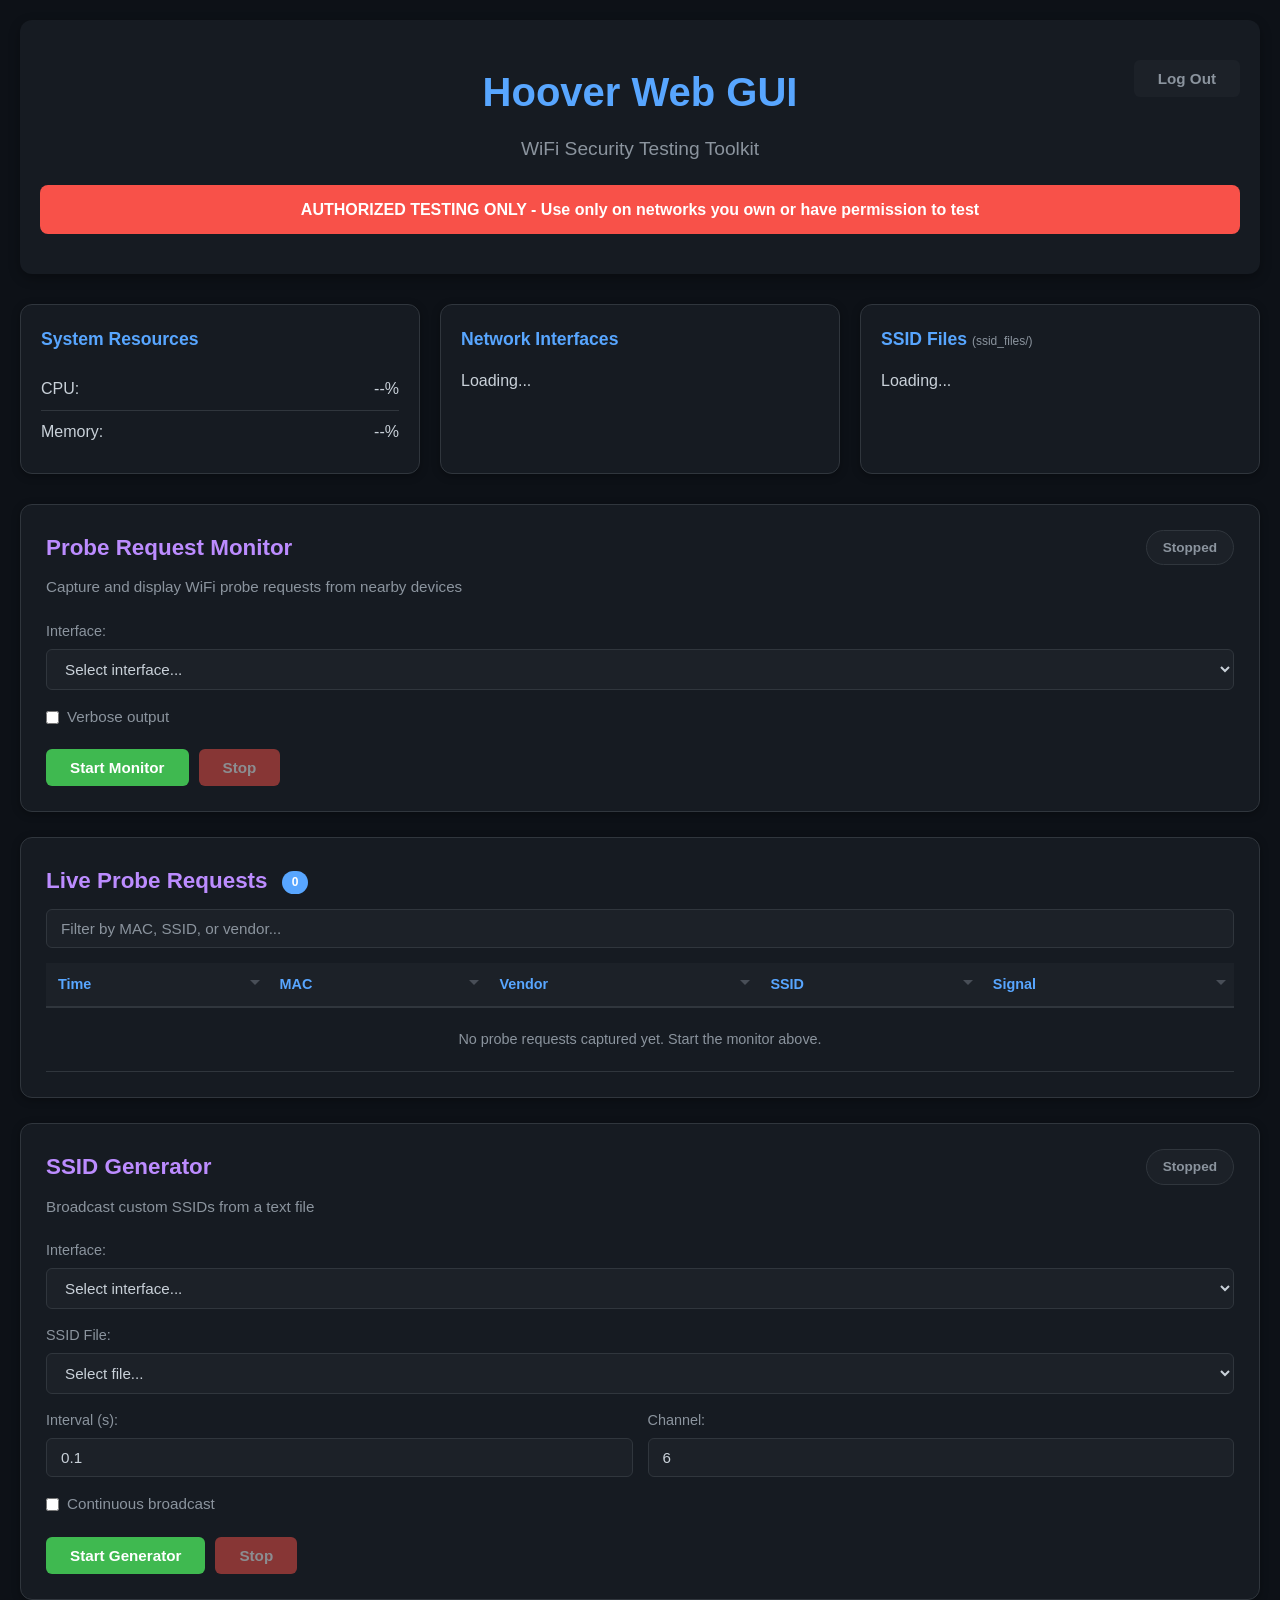
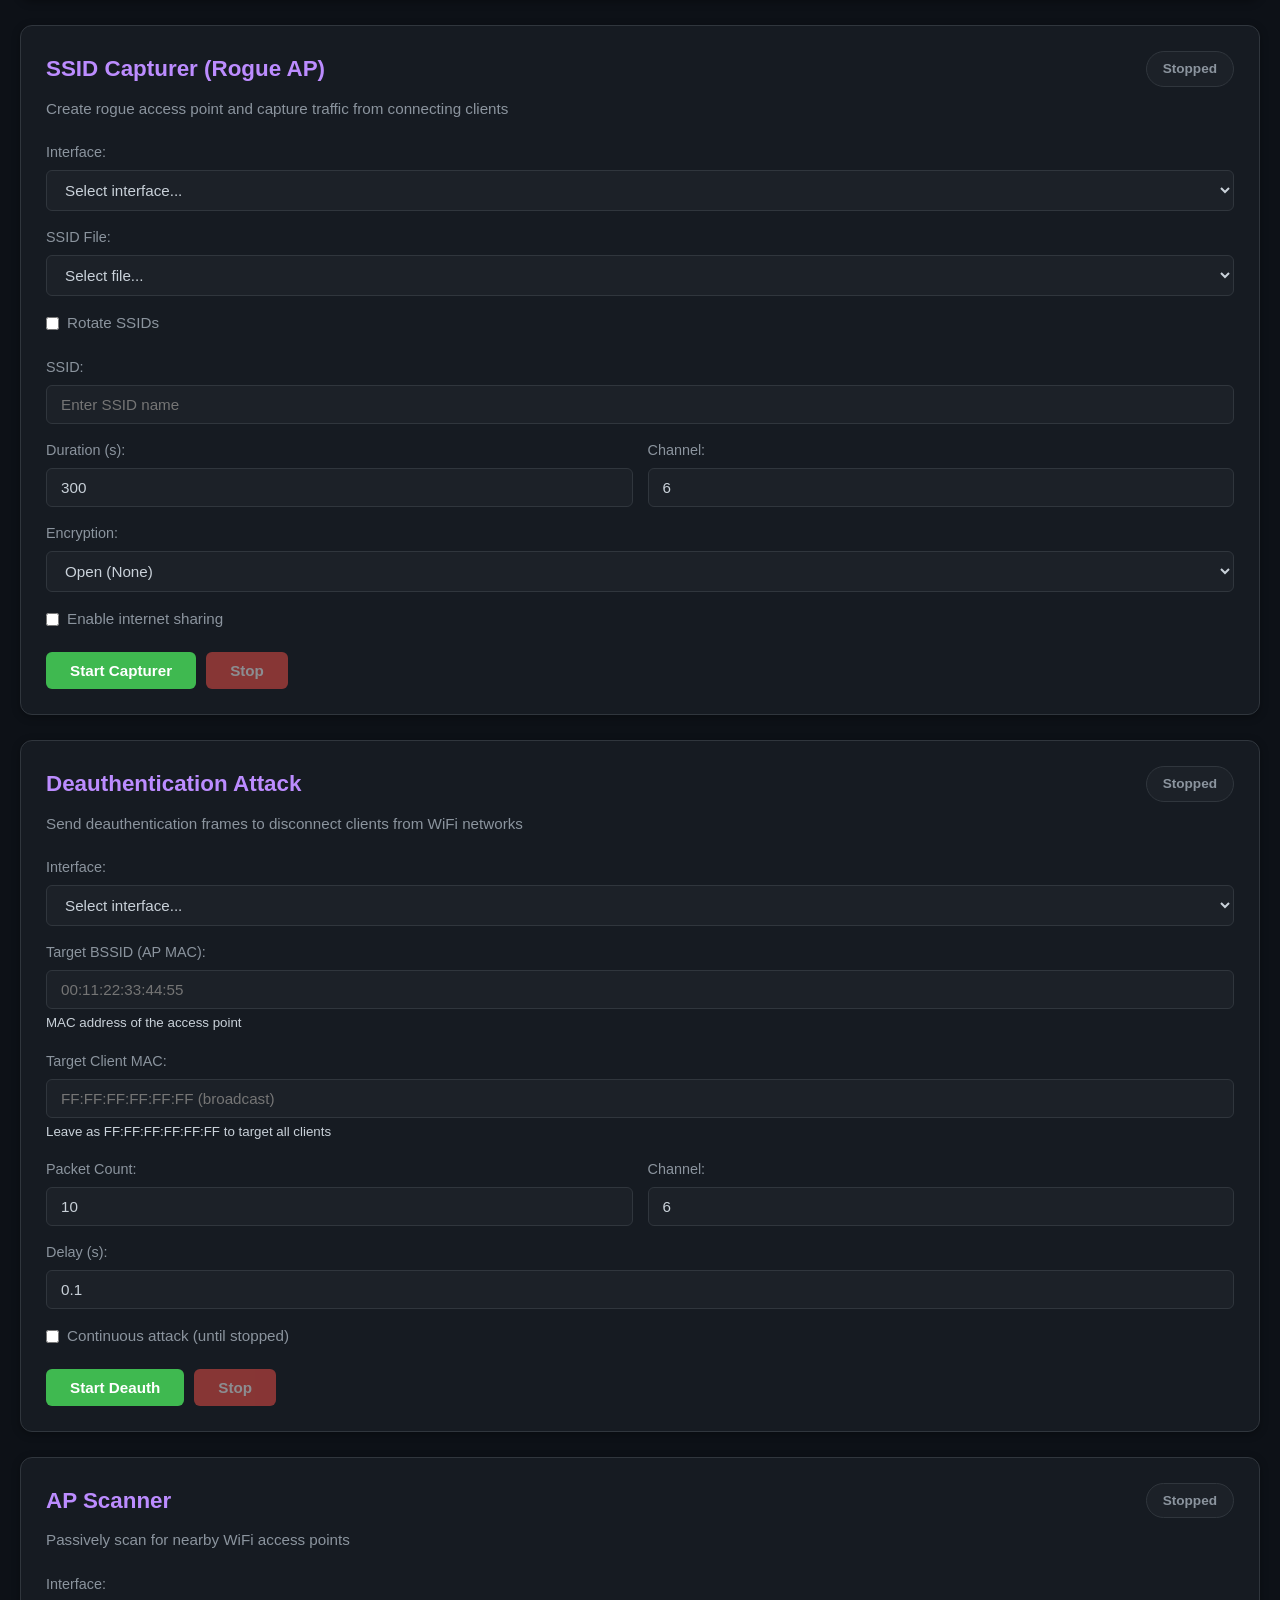
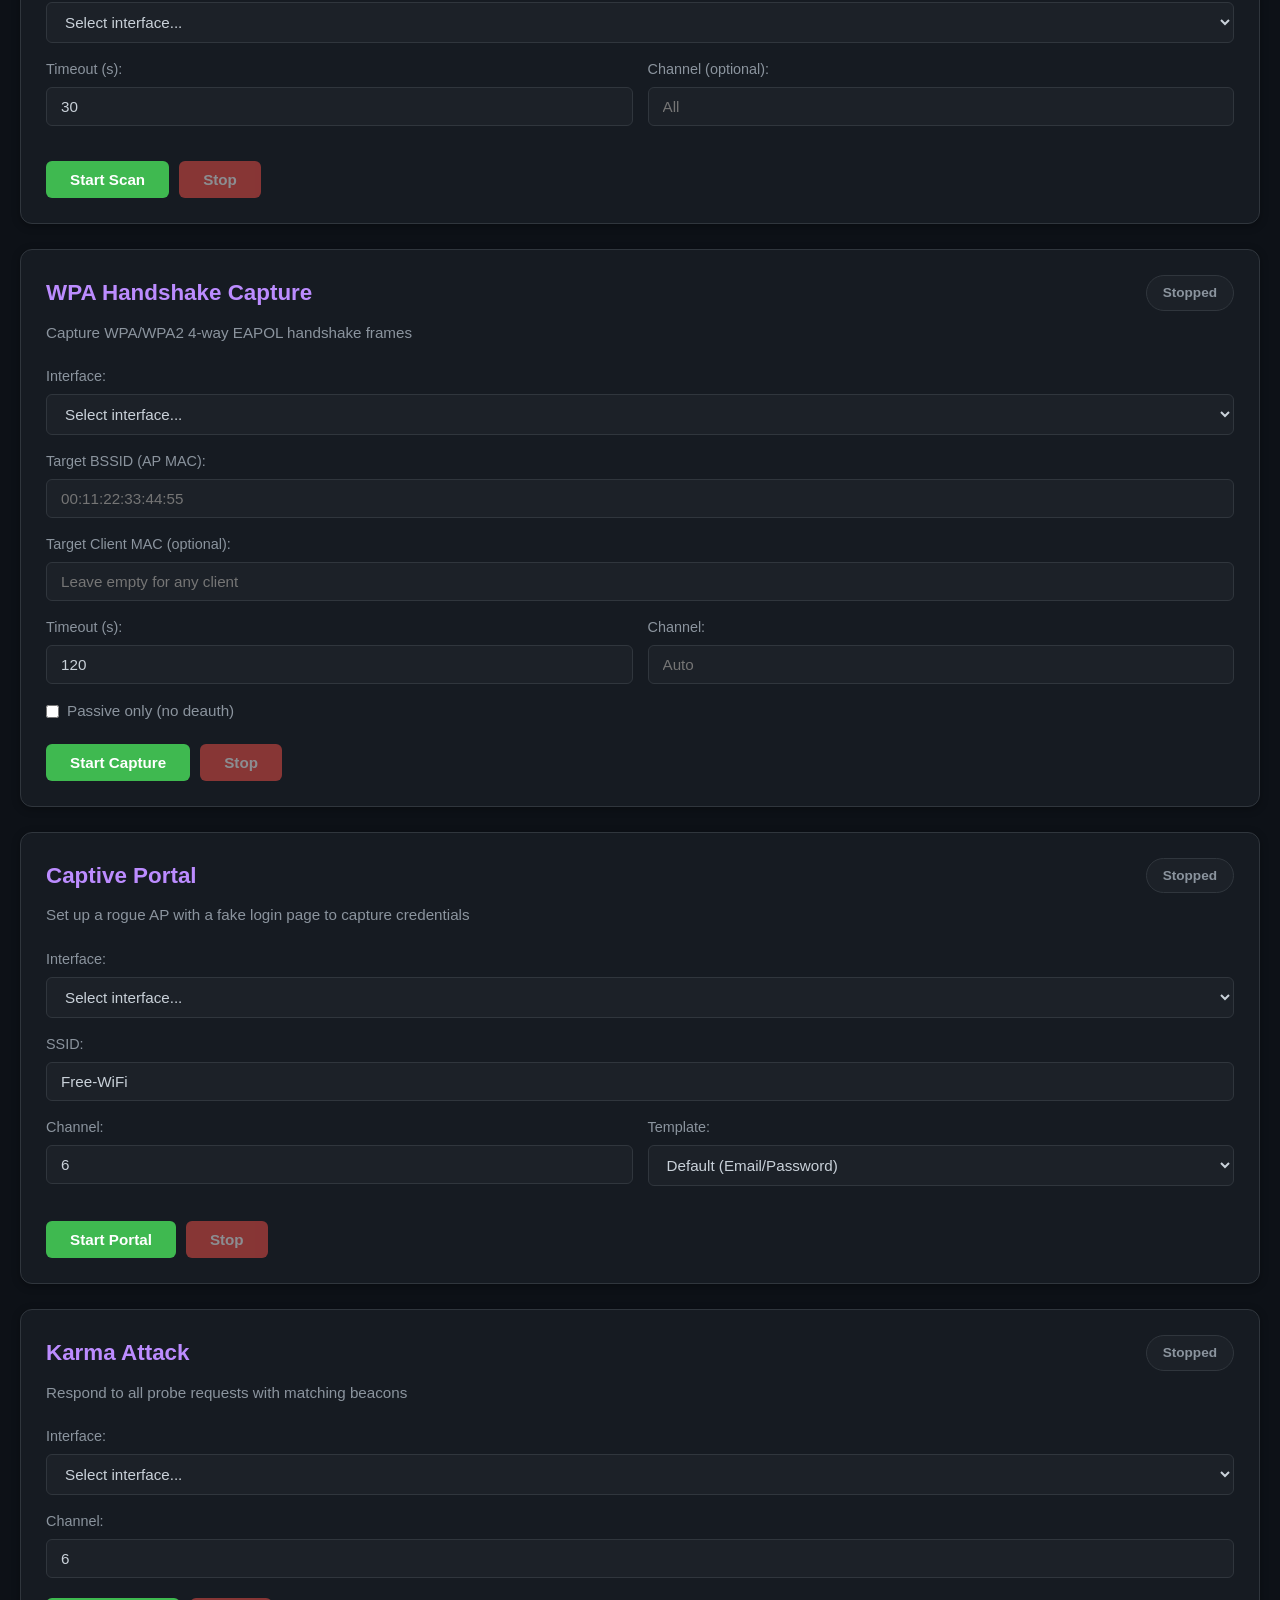
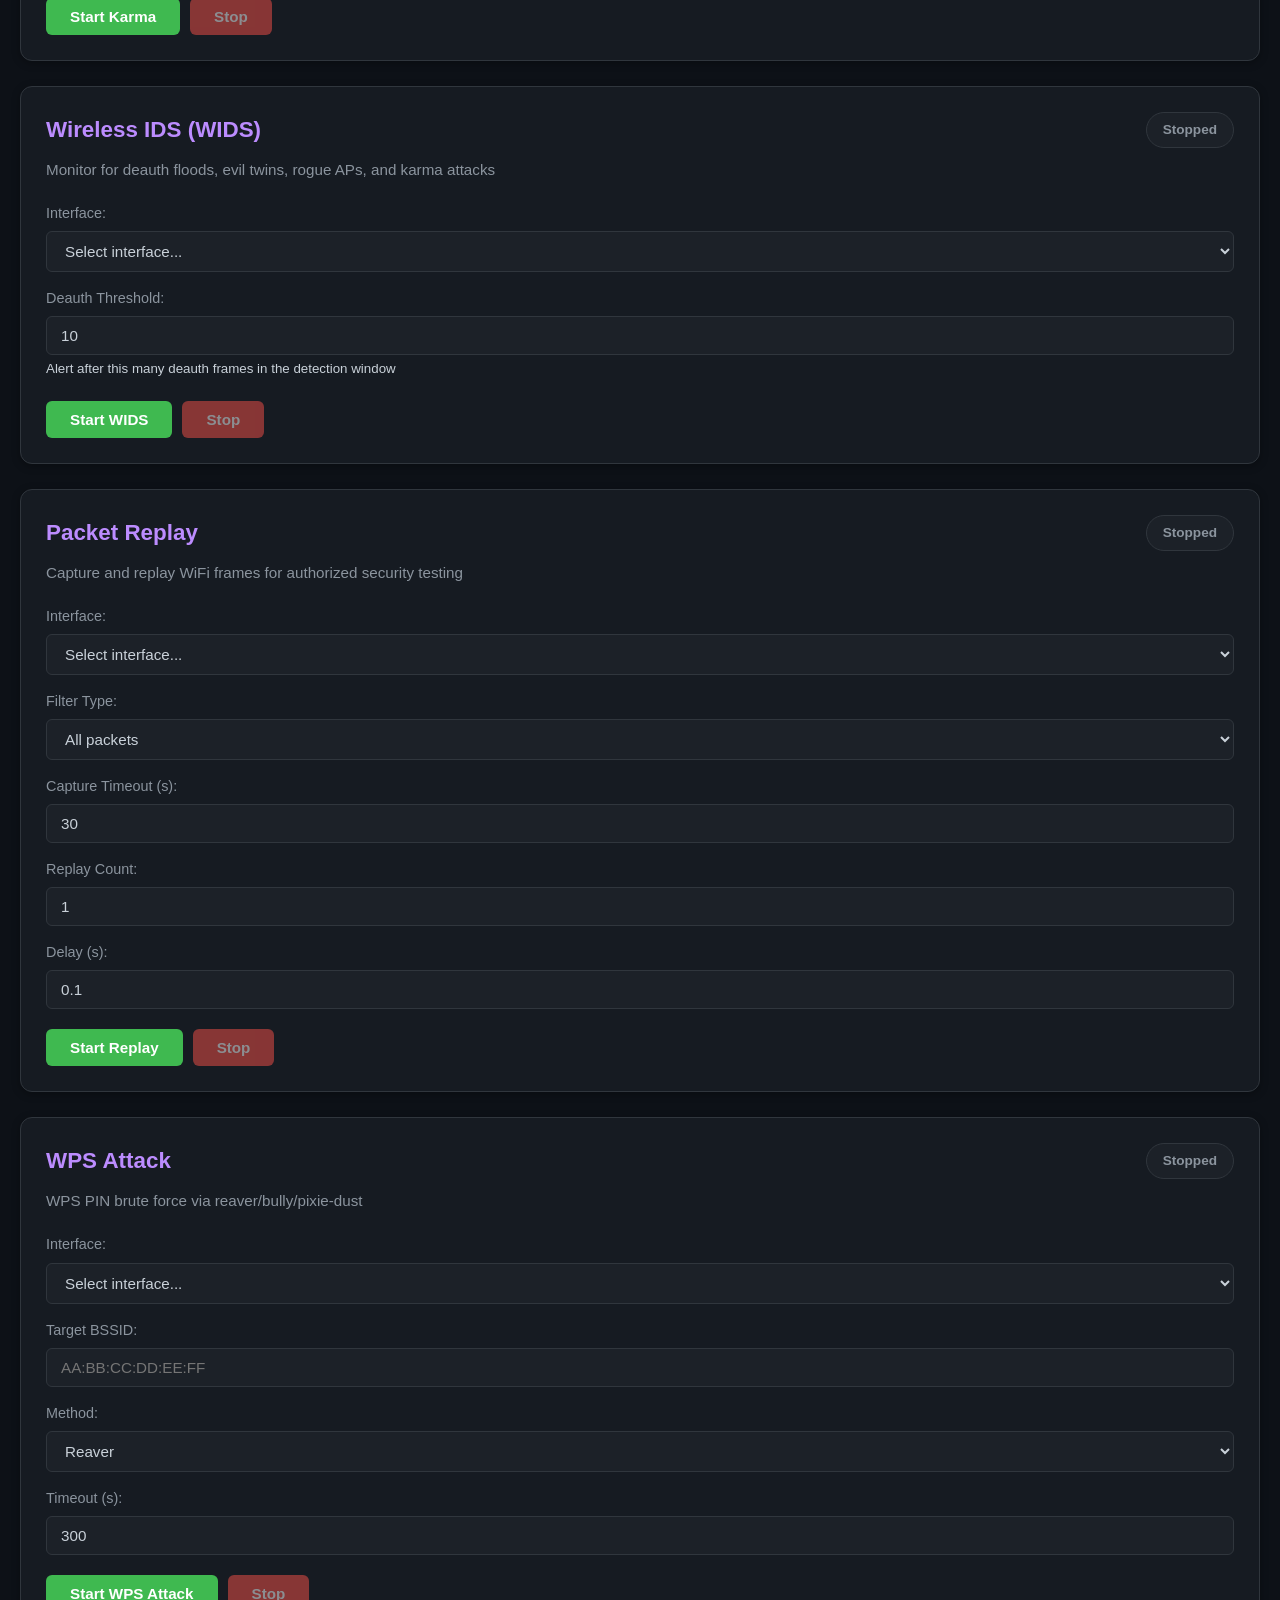
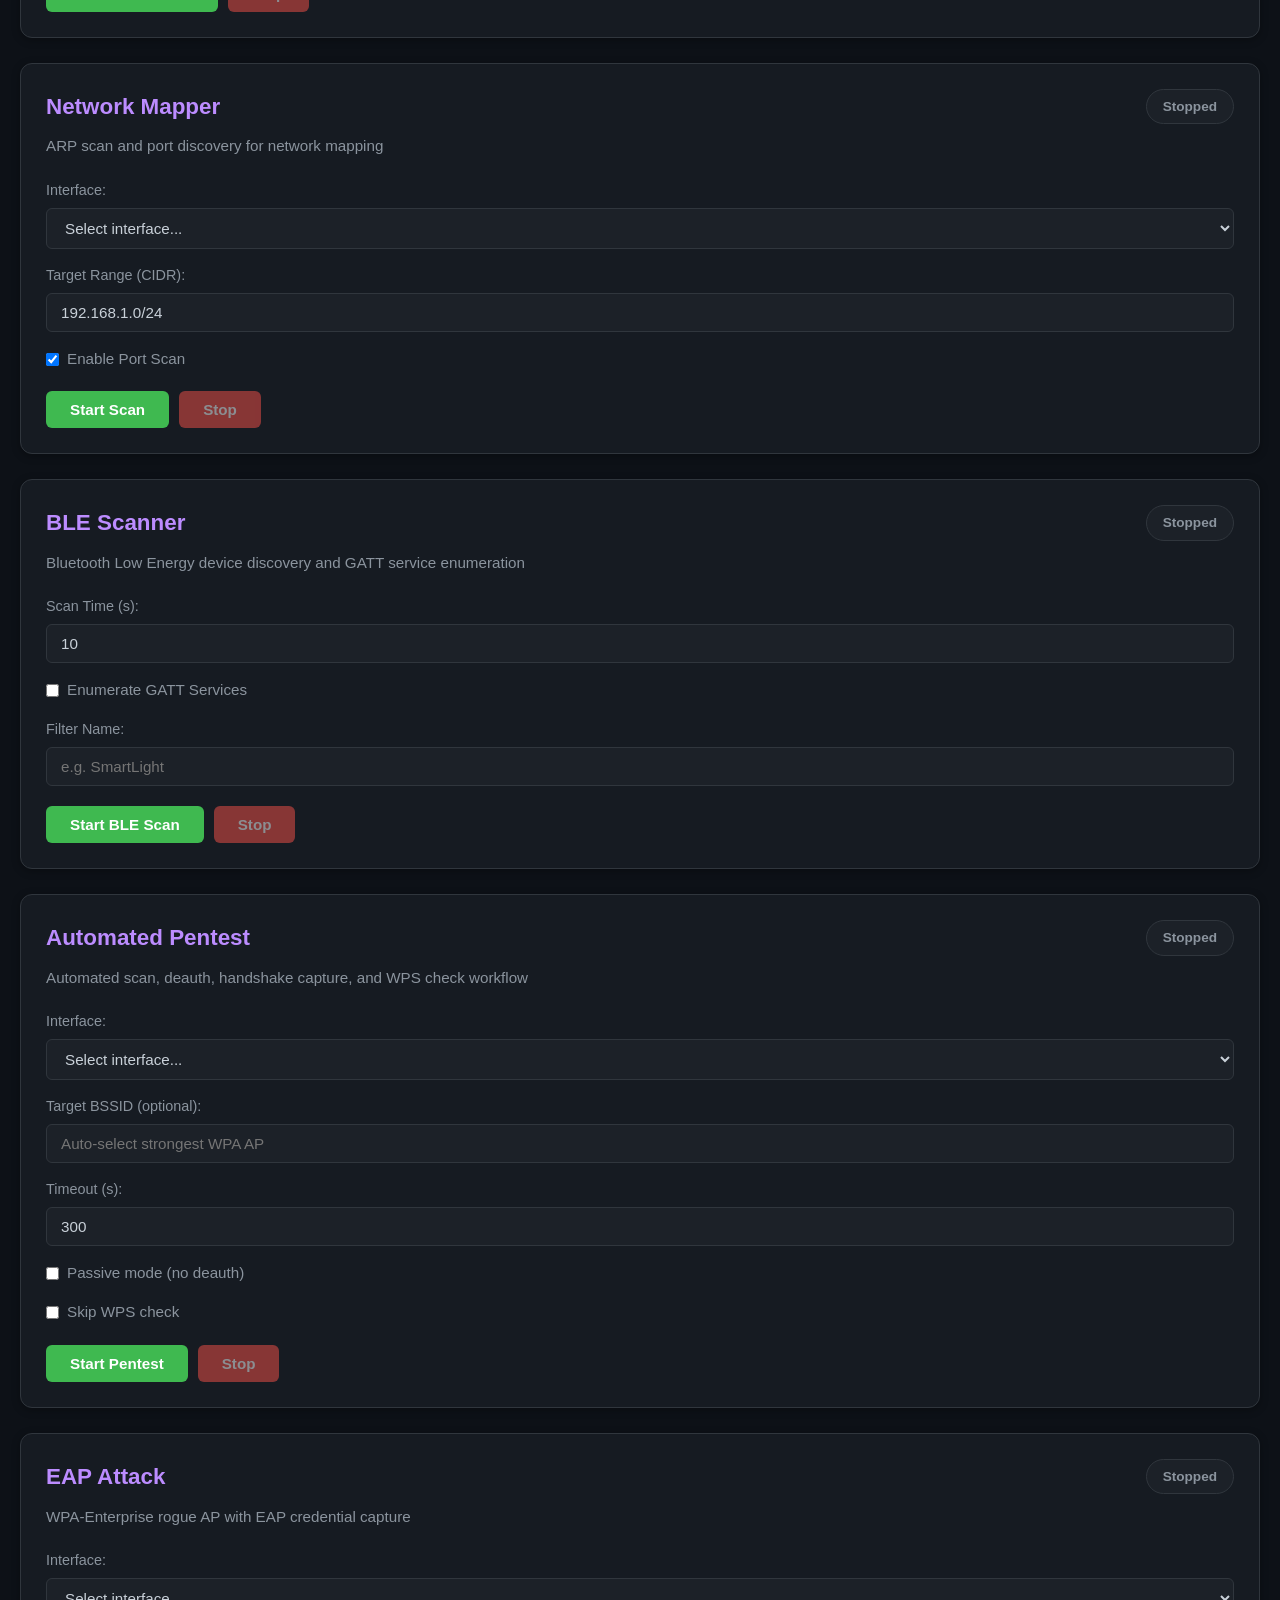
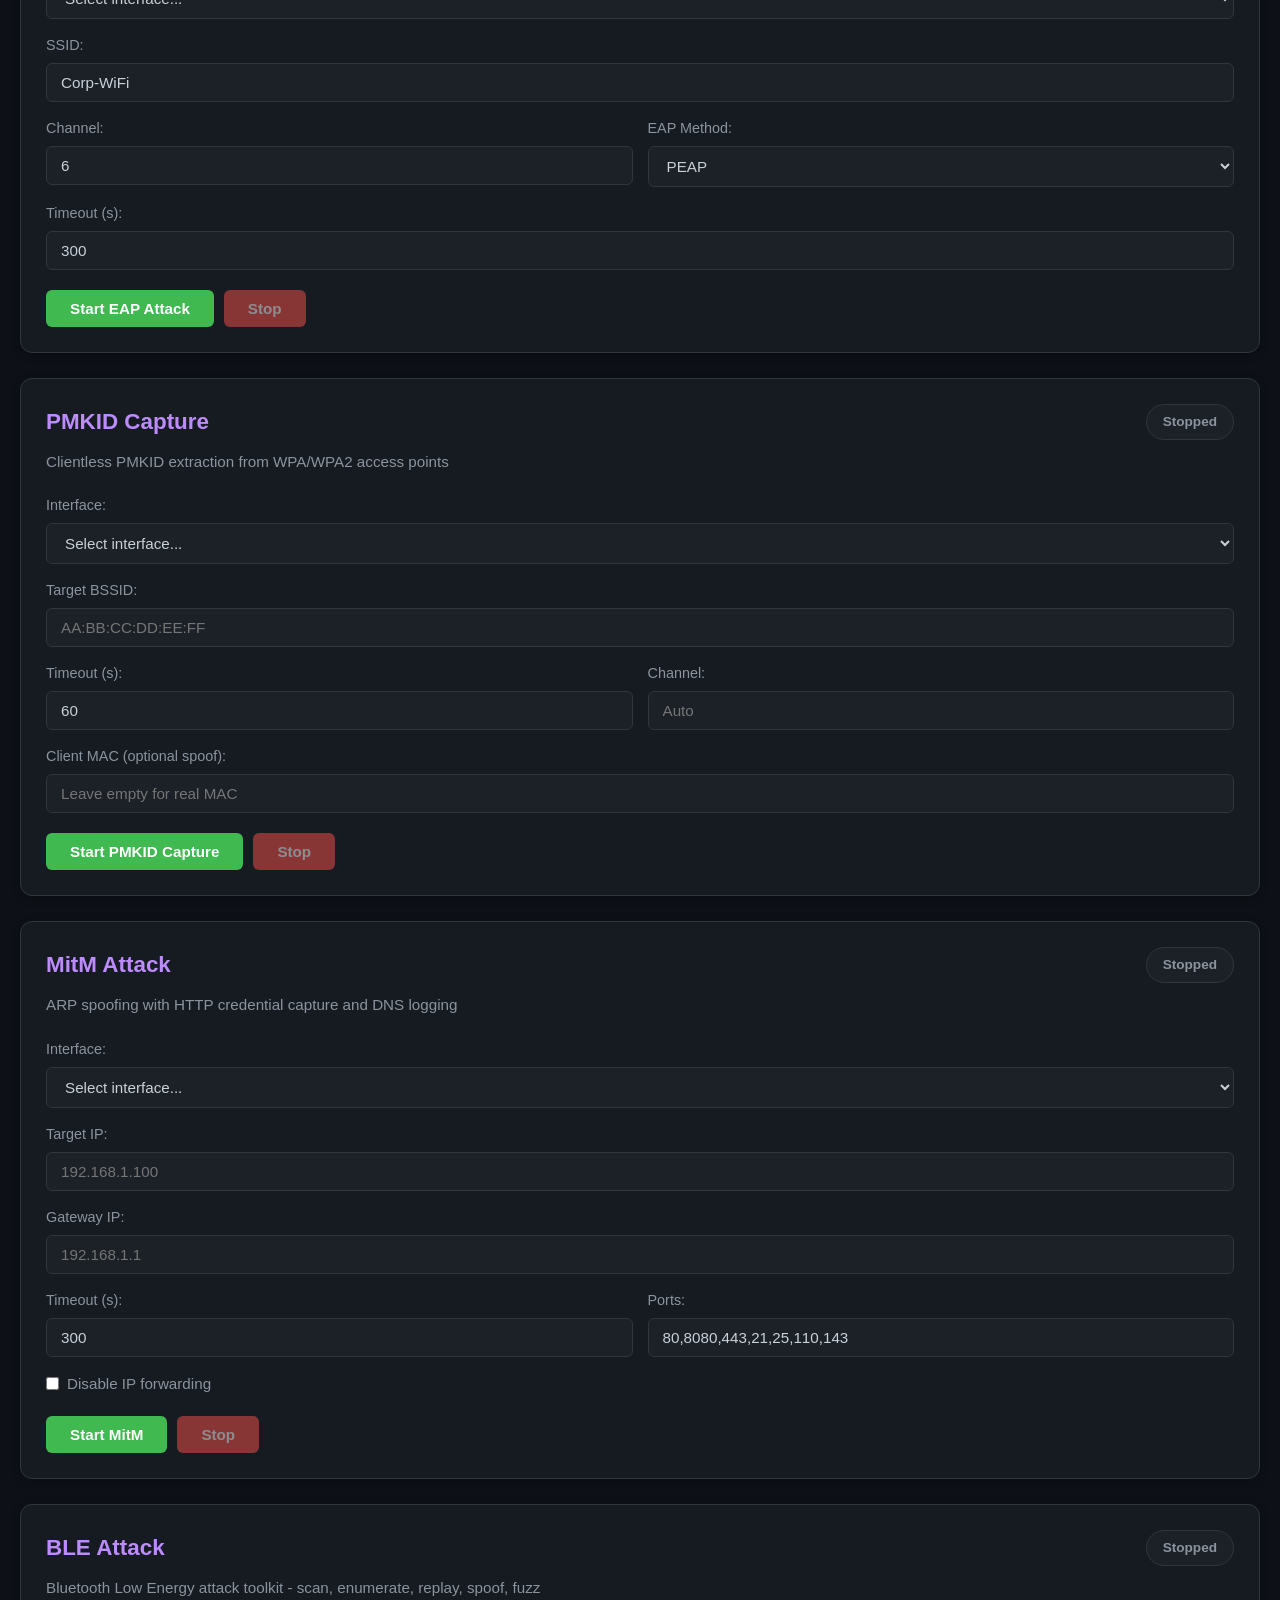
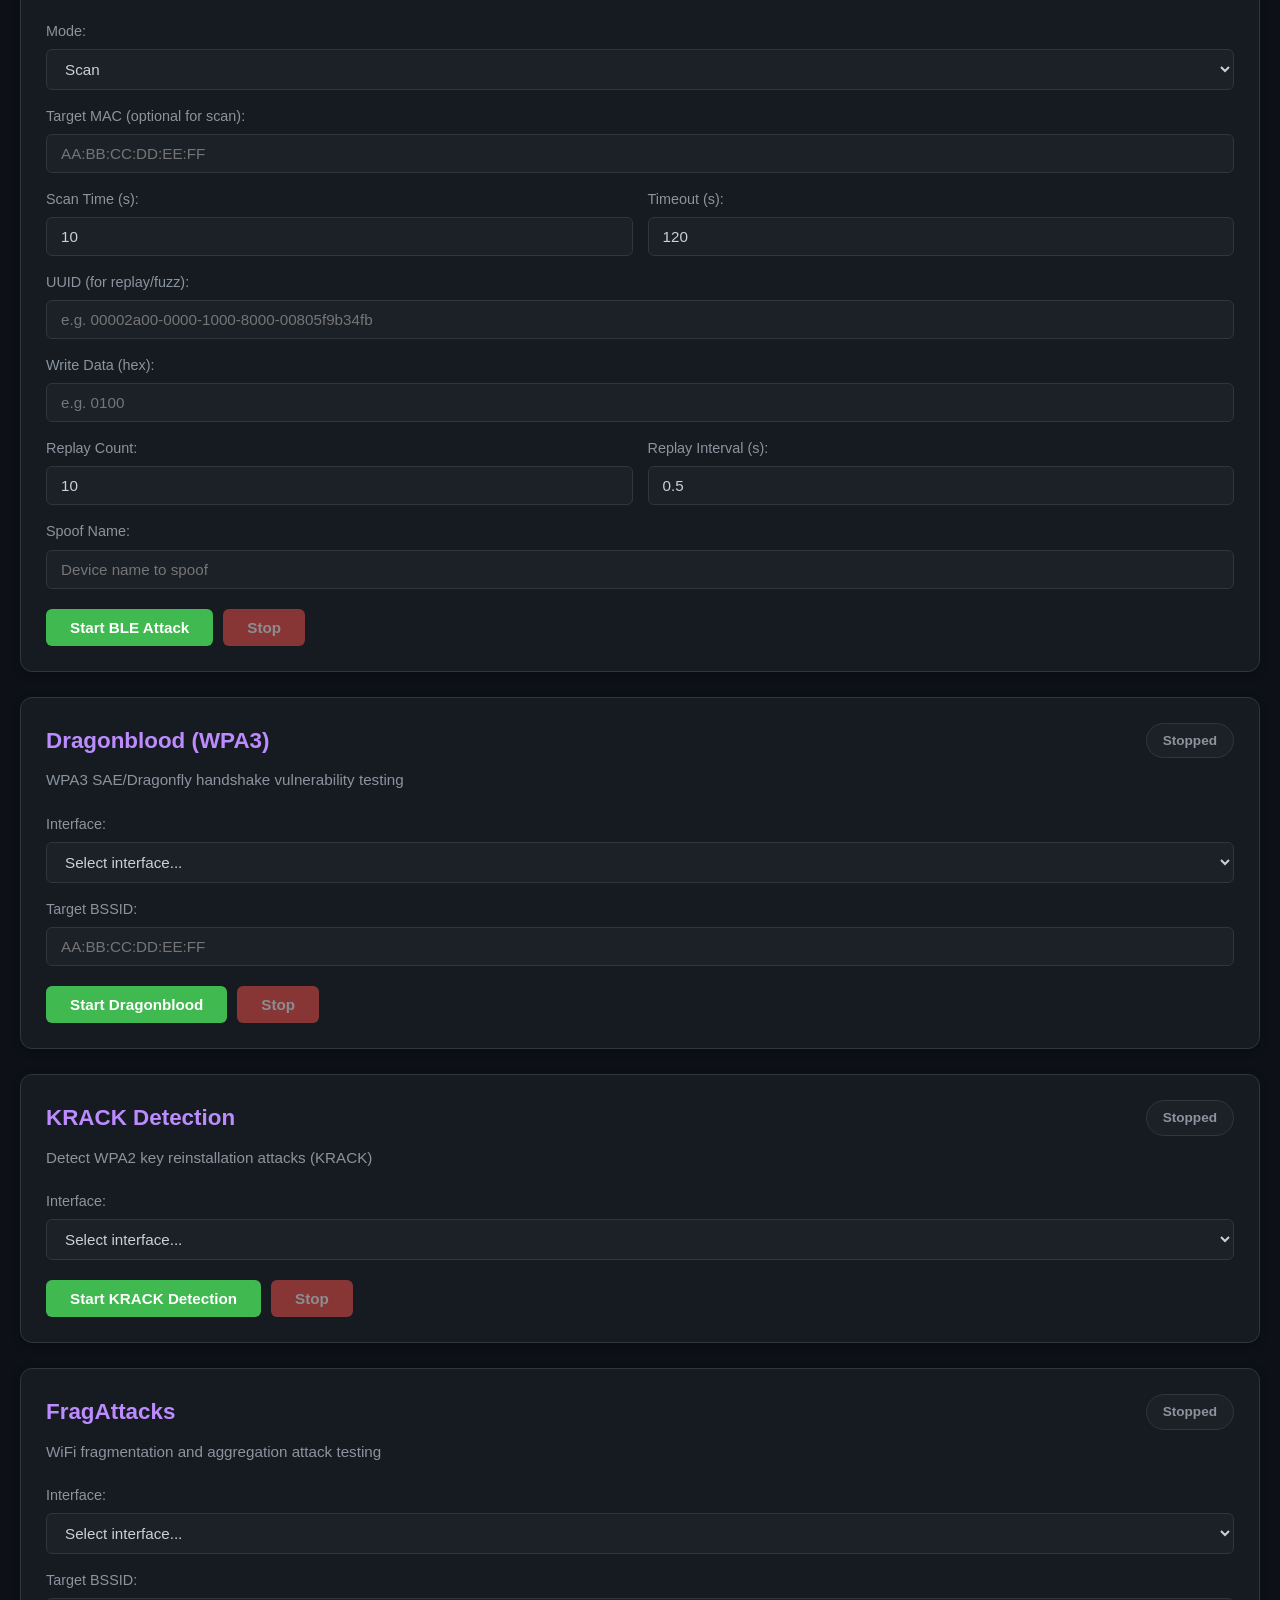
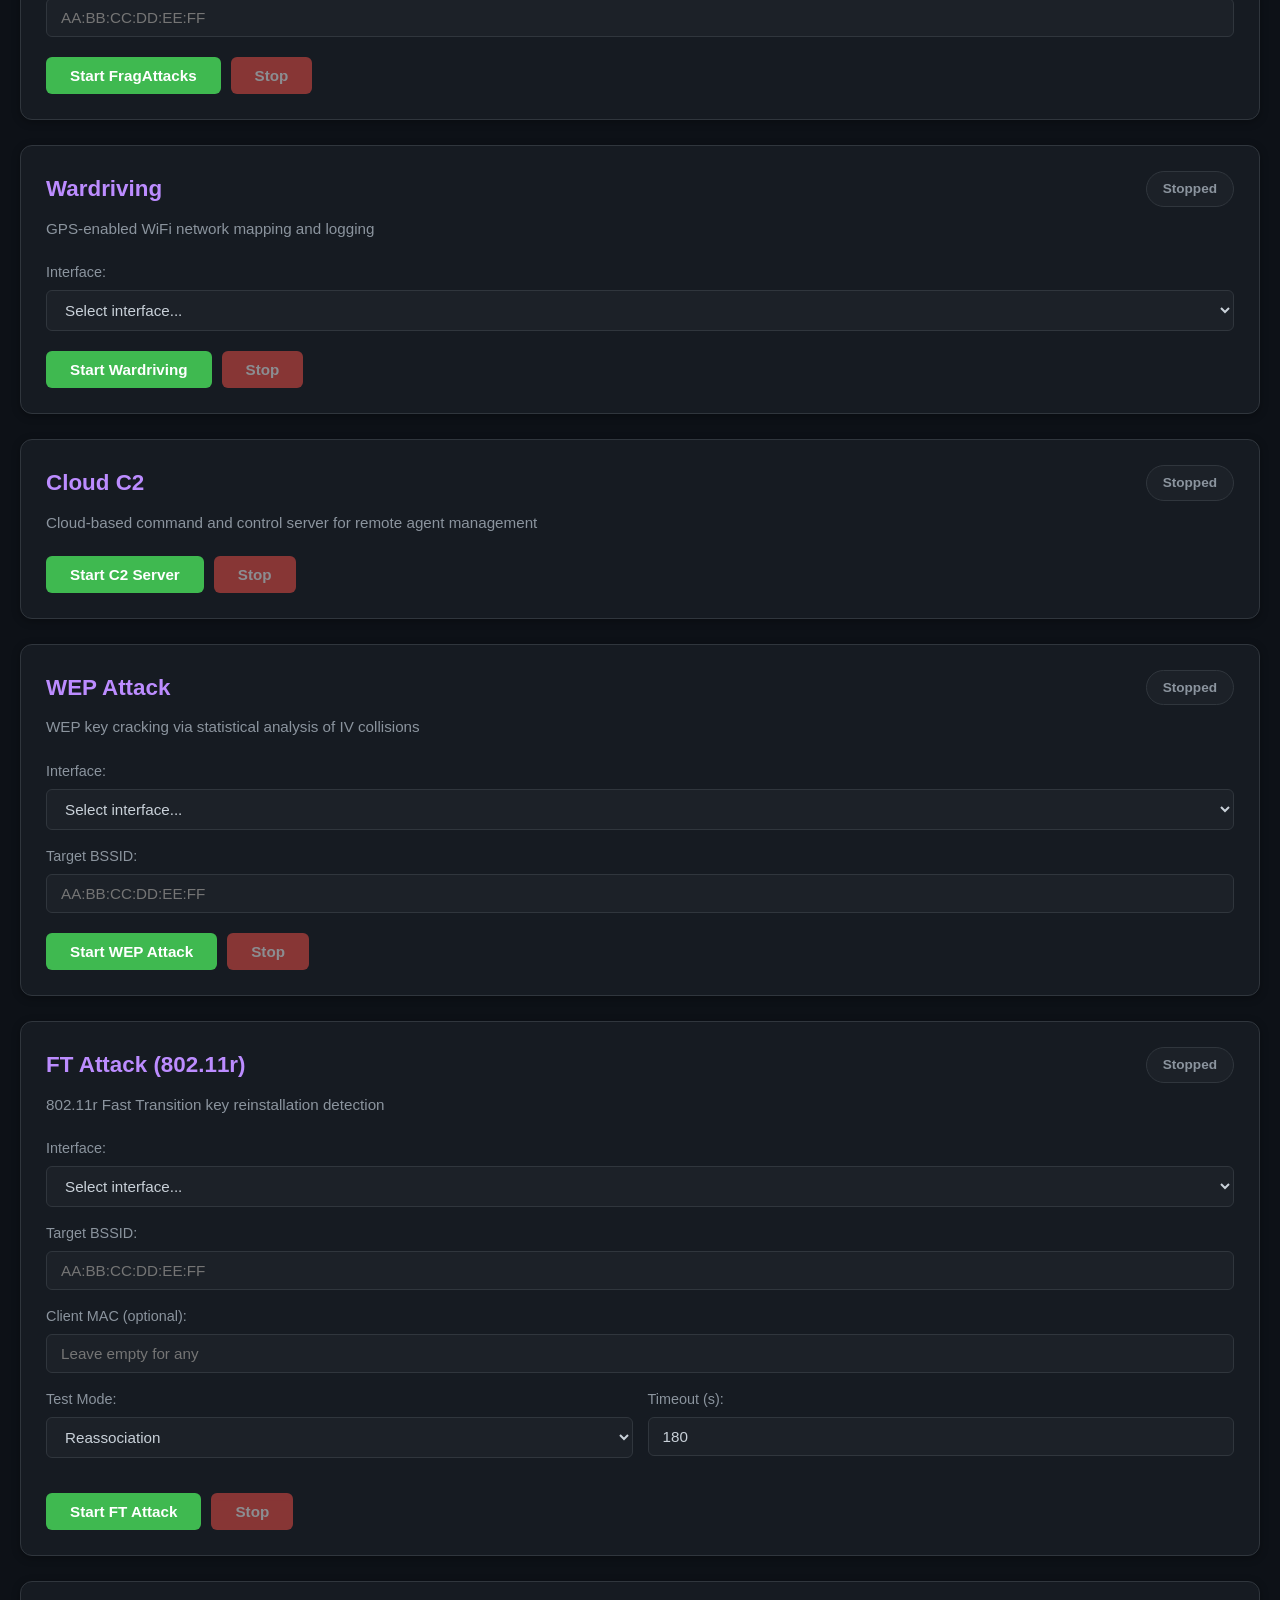
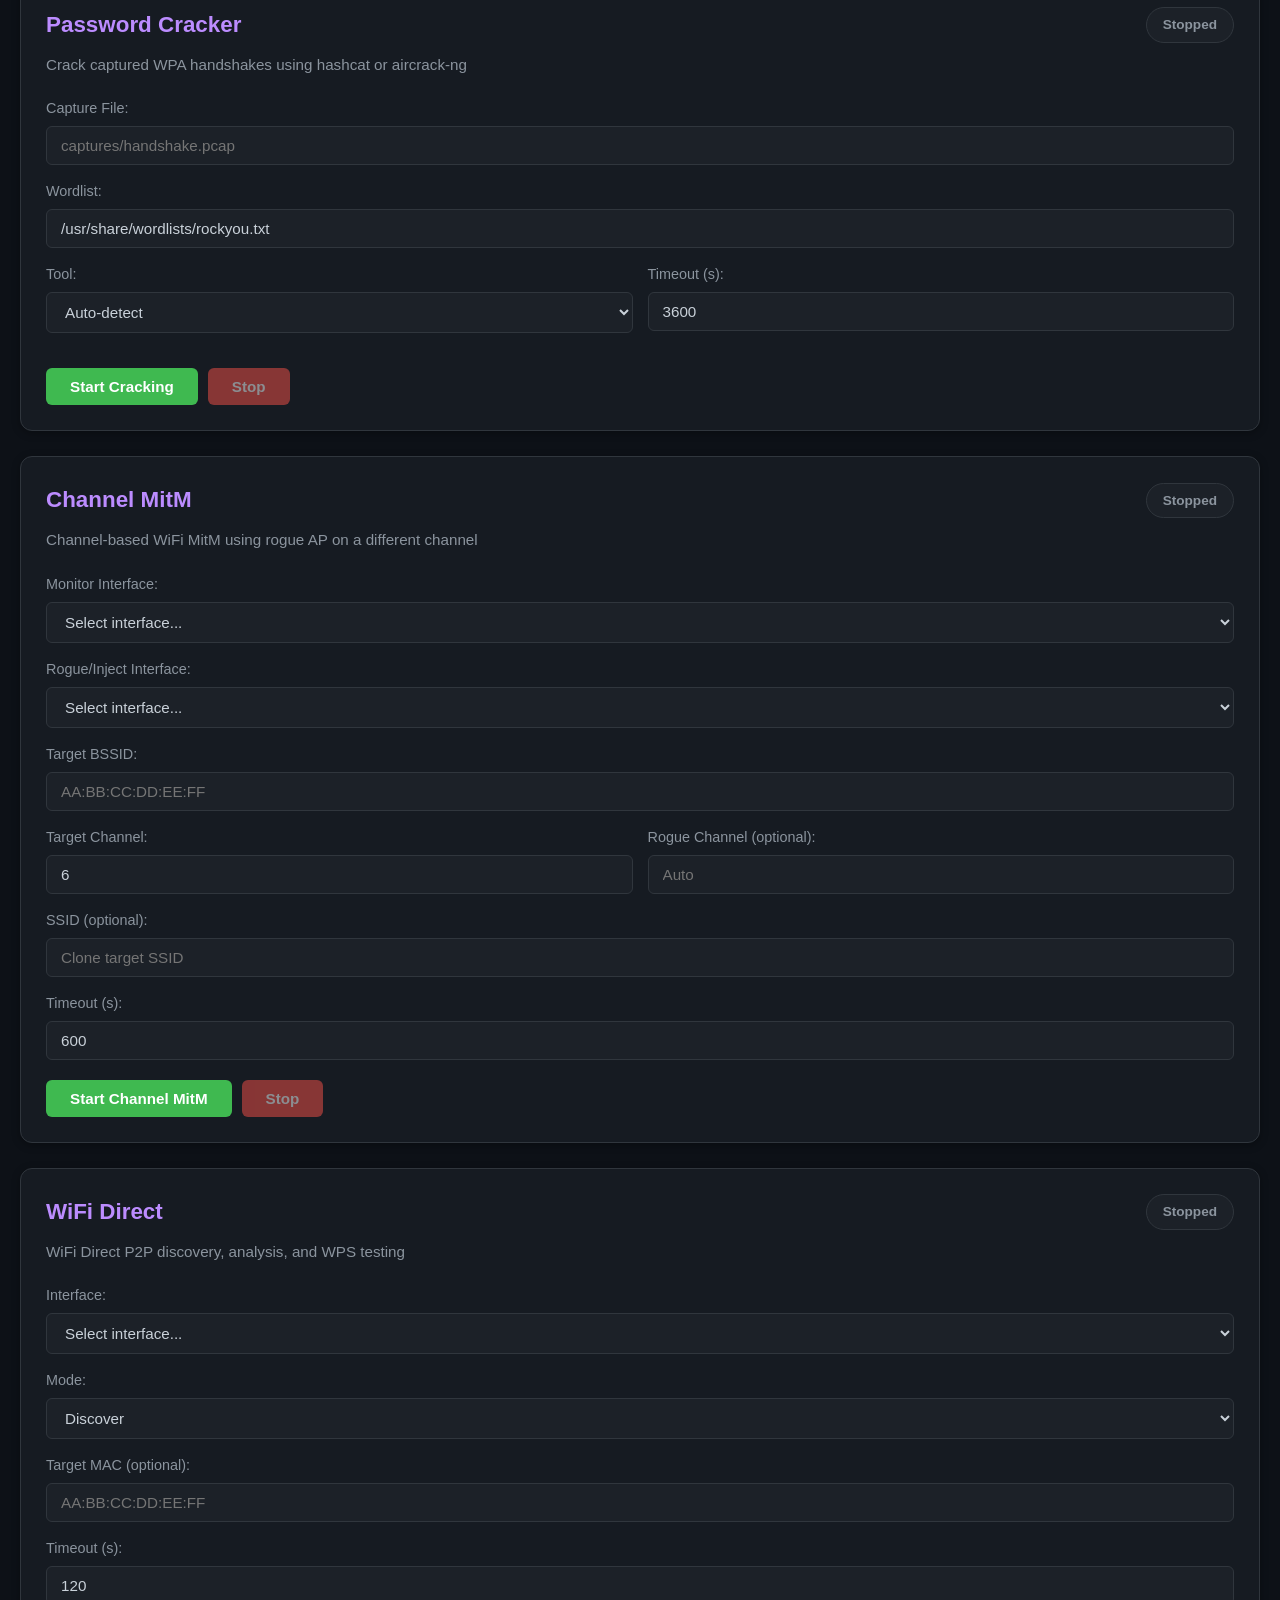
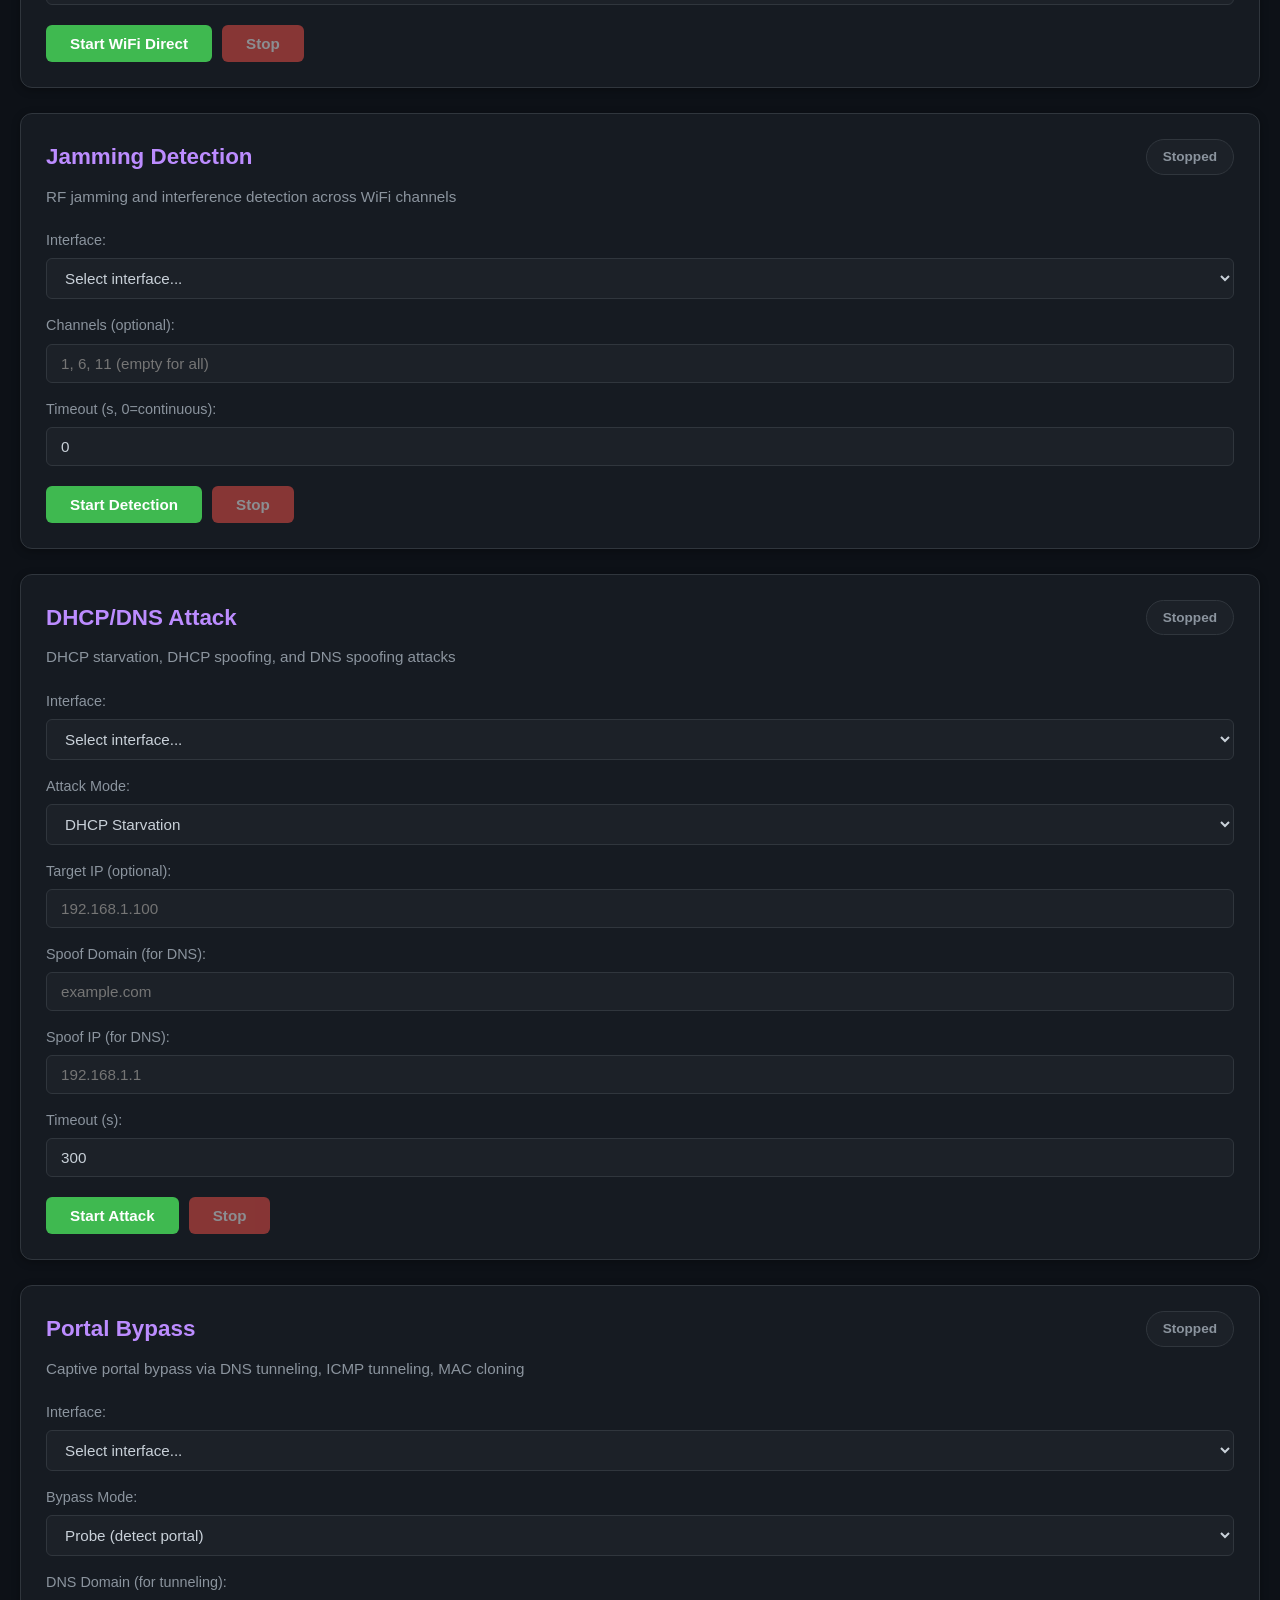
<file: templates/index.html>
<!DOCTYPE html>
<html lang="en">
<head>
    <meta charset="UTF-8">
    <meta name="viewport" content="width=device-width, initial-scale=1.0">
    <meta name="csrf-token" content="{{ csrf_token }}">
    <title>Hoover Web GUI - WiFi Security Tools</title>
    <link rel="stylesheet" href="/static/css/style.css">
    <script src="https://cdn.socket.io/4.5.4/socket.io.min.js"></script>
</head>
<body>
    <div class="container">
        <!-- Header -->
        <header>
            <div class="header-top">
                <h1>Hoover Web GUI</h1>
                <button class="btn btn-logout" id="logout-btn">Log Out</button>
            </div>
            <p class="subtitle">WiFi Security Testing Toolkit</p>
            <div class="warning-banner">
                AUTHORIZED TESTING ONLY - Use only on networks you own or have permission to test
            </div>
        </header>

        <!-- System Status -->
        <section class="system-status">
            <div class="status-card">
                <h3>System Resources</h3>
                <div class="stat">
                    <span>CPU:</span>
                    <span id="cpu-usage">--%</span>
                </div>
                <div class="stat">
                    <span>Memory:</span>
                    <span id="memory-usage">--%</span>
                </div>
            </div>
            <div class="status-card">
                <h3>Network Interfaces</h3>
                <div id="interfaces-list">Loading...</div>
            </div>
            <div class="status-card">
                <h3>SSID Files <small>(ssid_files/)</small></h3>
                <div id="ssid-files-list">Loading...</div>
            </div>
        </section>

        <!-- Tools Section -->
        <section class="tools">
            <!-- Probe Request Monitor -->
            <div class="tool-card">
                <div class="tool-header">
                    <h2>Probe Request Monitor</h2>
                    <span class="status-badge" id="monitor-status">Stopped</span>
                </div>
                <p class="tool-description">Capture and display WiFi probe requests from nearby devices</p>

                <div class="tool-controls">
                    <div class="form-group">
                        <label for="monitor-interface">Interface:</label>
                        <select id="monitor-interface">
                            <option value="">Select interface...</option>
                        </select>
                    </div>

                    <div class="form-group">
                        <label>
                            <input type="checkbox" id="monitor-verbose">
                            Verbose output
                        </label>
                    </div>

                    <div class="button-group">
                        <button class="btn btn-start" id="monitor-start">Start Monitor</button>
                        <button class="btn btn-stop" id="monitor-stop" disabled>Stop</button>
                    </div>
                </div>
            </div>

            <!-- Probe Request Table -->
            <div class="tool-card" id="probe-section">
                <div class="tool-header">
                    <h2>Live Probe Requests <span class="probe-count-badge" id="probe-count">0</span></h2>
                </div>
                <div class="probe-controls">
                    <input type="text" id="probe-filter" class="probe-filter-input" placeholder="Filter by MAC, SSID, or vendor...">
                </div>
                <div class="probe-table-wrapper">
                    <table class="probe-table" id="probe-table">
                        <thead>
                            <tr>
                                <th class="sortable" data-sort="timestamp">Time</th>
                                <th class="sortable" data-sort="mac">MAC</th>
                                <th class="sortable" data-sort="vendor">Vendor</th>
                                <th class="sortable" data-sort="ssid">SSID</th>
                                <th class="sortable" data-sort="signal">Signal</th>
                            </tr>
                        </thead>
                        <tbody id="probe-table-body">
                            <tr><td colspan="5" class="empty-message">No probe requests captured yet. Start the monitor above.</td></tr>
                        </tbody>
                    </table>
                </div>
            </div>

            <!-- SSID Generator -->
            <div class="tool-card">
                <div class="tool-header">
                    <h2>SSID Generator</h2>
                    <span class="status-badge" id="generator-status">Stopped</span>
                </div>
                <p class="tool-description">Broadcast custom SSIDs from a text file</p>

                <div class="tool-controls">
                    <div class="form-group">
                        <label for="generator-interface">Interface:</label>
                        <select id="generator-interface">
                            <option value="">Select interface...</option>
                        </select>
                    </div>

                    <div class="form-group">
                        <label for="generator-file">SSID File:</label>
                        <select id="generator-file">
                            <option value="">Select file...</option>
                        </select>
                    </div>

                    <div class="form-row">
                        <div class="form-group">
                            <label for="generator-interval">Interval (s):</label>
                            <input type="number" id="generator-interval" value="0.1" step="0.1" min="0.01">
                        </div>

                        <div class="form-group">
                            <label for="generator-channel">Channel:</label>
                            <input type="number" id="generator-channel" value="6" min="1" max="14">
                        </div>
                    </div>

                    <div class="form-group">
                        <label>
                            <input type="checkbox" id="generator-continuous">
                            Continuous broadcast
                        </label>
                    </div>

                    <div class="button-group">
                        <button class="btn btn-start" id="generator-start">Start Generator</button>
                        <button class="btn btn-stop" id="generator-stop" disabled>Stop</button>
                    </div>
                </div>
            </div>

            <!-- SSID Capturer -->
            <div class="tool-card">
                <div class="tool-header">
                    <h2>SSID Capturer (Rogue AP)</h2>
                    <span class="status-badge" id="capturer-status">Stopped</span>
                </div>
                <p class="tool-description">Create rogue access point and capture traffic from connecting clients</p>

                <div class="tool-controls">
                    <div class="form-group">
                        <label for="capturer-interface">Interface:</label>
                        <select id="capturer-interface">
                            <option value="">Select interface...</option>
                        </select>
                    </div>

                    <div class="form-group">
                        <label for="capturer-file">SSID File:</label>
                        <select id="capturer-file">
                            <option value="">Select file...</option>
                        </select>
                    </div>

                    <div class="form-row">
                        <div class="form-group">
                            <label>
                                <input type="checkbox" id="capturer-rotate">
                                Rotate SSIDs
                            </label>
                        </div>
                    </div>

                    <div class="form-group" id="capturer-ssid-group">
                        <label for="capturer-ssid">SSID:</label>
                        <input type="text" id="capturer-ssid" placeholder="Enter SSID name">
                    </div>

                    <div class="form-row">
                        <div class="form-group">
                            <label for="capturer-duration">Duration (s):</label>
                            <input type="number" id="capturer-duration" value="300" min="10">
                        </div>

                        <div class="form-group">
                            <label for="capturer-channel">Channel:</label>
                            <input type="number" id="capturer-channel" value="6" min="1" max="14">
                        </div>
                    </div>

                    <div class="form-group">
                        <label for="capturer-encryption">Encryption:</label>
                        <select id="capturer-encryption">
                            <option value="">Open (None)</option>
                            <option value="wpa2">WPA2</option>
                            <option value="wep">WEP</option>
                        </select>
                    </div>

                    <div class="form-group" id="capturer-password-group" style="display: none;">
                        <label for="capturer-password">Password:</label>
                        <input type="password" id="capturer-password" placeholder="Network password">
                    </div>

                    <div class="form-group">
                        <label>
                            <input type="checkbox" id="capturer-internet">
                            Enable internet sharing
                        </label>
                    </div>

                    <div class="form-group" id="capturer-upstream-group" style="display: none;">
                        <label for="capturer-upstream">Upstream Interface:</label>
                        <input type="text" id="capturer-upstream" placeholder="e.g., eth0">
                    </div>

                    <div class="button-group">
                        <button class="btn btn-start" id="capturer-start">Start Capturer</button>
                        <button class="btn btn-stop" id="capturer-stop" disabled>Stop</button>
                    </div>
                </div>
            </div>

            <!-- Deauth Tool -->
            <div class="tool-card">
                <div class="tool-header">
                    <h2>Deauthentication Attack</h2>
                    <span class="status-badge" id="deauth-status">Stopped</span>
                </div>
                <p class="tool-description">Send deauthentication frames to disconnect clients from WiFi networks</p>

                <div class="tool-controls">
                    <div class="form-group">
                        <label for="deauth-interface">Interface:</label>
                        <select id="deauth-interface">
                            <option value="">Select interface...</option>
                        </select>
                    </div>

                    <div class="form-group">
                        <label for="deauth-bssid">Target BSSID (AP MAC):</label>
                        <input type="text" id="deauth-bssid" placeholder="00:11:22:33:44:55" pattern="[0-9A-Fa-f:]{17}">
                        <small>MAC address of the access point</small>
                    </div>

                    <div class="form-group">
                        <label for="deauth-client">Target Client MAC:</label>
                        <input type="text" id="deauth-client" placeholder="FF:FF:FF:FF:FF:FF (broadcast)" pattern="[0-9A-Fa-f:]{17}">
                        <small>Leave as FF:FF:FF:FF:FF:FF to target all clients</small>
                    </div>

                    <div class="form-row">
                        <div class="form-group">
                            <label for="deauth-count">Packet Count:</label>
                            <input type="number" id="deauth-count" value="10" min="1" max="1000">
                        </div>

                        <div class="form-group">
                            <label for="deauth-channel">Channel:</label>
                            <input type="number" id="deauth-channel" value="6" min="1" max="14">
                        </div>
                    </div>

                    <div class="form-group">
                        <label for="deauth-delay">Delay (s):</label>
                        <input type="number" id="deauth-delay" value="0.1" step="0.01" min="0.01">
                    </div>

                    <div class="form-group">
                        <label>
                            <input type="checkbox" id="deauth-continuous">
                            Continuous attack (until stopped)
                        </label>
                    </div>

                    <div class="button-group">
                        <button class="btn btn-start" id="deauth-start">Start Deauth</button>
                        <button class="btn btn-stop" id="deauth-stop" disabled>Stop</button>
                    </div>
                </div>
            </div>

            <!-- AP Scanner -->
            <div class="tool-card">
                <div class="tool-header">
                    <h2>AP Scanner</h2>
                    <span class="status-badge" id="ap-scanner-status">Stopped</span>
                </div>
                <p class="tool-description">Passively scan for nearby WiFi access points</p>

                <div class="tool-controls">
                    <div class="form-group">
                        <label for="ap-scanner-interface">Interface:</label>
                        <select id="ap-scanner-interface">
                            <option value="">Select interface...</option>
                        </select>
                    </div>

                    <div class="form-row">
                        <div class="form-group">
                            <label for="ap-scanner-timeout">Timeout (s):</label>
                            <input type="number" id="ap-scanner-timeout" value="30" min="5">
                        </div>

                        <div class="form-group">
                            <label for="ap-scanner-channel">Channel (optional):</label>
                            <input type="number" id="ap-scanner-channel" placeholder="All" min="1" max="14">
                        </div>
                    </div>

                    <div class="button-group">
                        <button class="btn btn-start" id="ap-scanner-start">Start Scan</button>
                        <button class="btn btn-stop" id="ap-scanner-stop" disabled>Stop</button>
                    </div>
                </div>
            </div>

            <!-- Handshake Capture -->
            <div class="tool-card">
                <div class="tool-header">
                    <h2>WPA Handshake Capture</h2>
                    <span class="status-badge" id="handshake-status">Stopped</span>
                </div>
                <p class="tool-description">Capture WPA/WPA2 4-way EAPOL handshake frames</p>

                <div class="tool-controls">
                    <div class="form-group">
                        <label for="handshake-interface">Interface:</label>
                        <select id="handshake-interface">
                            <option value="">Select interface...</option>
                        </select>
                    </div>

                    <div class="form-group">
                        <label for="handshake-bssid">Target BSSID (AP MAC):</label>
                        <input type="text" id="handshake-bssid" placeholder="00:11:22:33:44:55" pattern="[0-9A-Fa-f:]{17}">
                    </div>

                    <div class="form-group">
                        <label for="handshake-client">Target Client MAC (optional):</label>
                        <input type="text" id="handshake-client" placeholder="Leave empty for any client" pattern="[0-9A-Fa-f:]{17}">
                    </div>

                    <div class="form-row">
                        <div class="form-group">
                            <label for="handshake-timeout">Timeout (s):</label>
                            <input type="number" id="handshake-timeout" value="120" min="10">
                        </div>

                        <div class="form-group">
                            <label for="handshake-channel">Channel:</label>
                            <input type="number" id="handshake-channel" placeholder="Auto" min="1" max="14">
                        </div>
                    </div>

                    <div class="form-group">
                        <label>
                            <input type="checkbox" id="handshake-no-deauth">
                            Passive only (no deauth)
                        </label>
                    </div>

                    <div class="button-group">
                        <button class="btn btn-start" id="handshake-start">Start Capture</button>
                        <button class="btn btn-stop" id="handshake-stop" disabled>Stop</button>
                    </div>
                </div>
            </div>

            <!-- Captive Portal -->
            <div class="tool-card">
                <div class="tool-header">
                    <h2>Captive Portal</h2>
                    <span class="status-badge" id="portal-status">Stopped</span>
                </div>
                <p class="tool-description">Set up a rogue AP with a fake login page to capture credentials</p>

                <div class="tool-controls">
                    <div class="form-group">
                        <label for="portal-interface">Interface:</label>
                        <select id="portal-interface">
                            <option value="">Select interface...</option>
                        </select>
                    </div>

                    <div class="form-group">
                        <label for="portal-ssid">SSID:</label>
                        <input type="text" id="portal-ssid" value="Free-WiFi" placeholder="Network name">
                    </div>

                    <div class="form-row">
                        <div class="form-group">
                            <label for="portal-channel">Channel:</label>
                            <input type="number" id="portal-channel" value="6" min="1" max="14">
                        </div>

                        <div class="form-group">
                            <label for="portal-template">Template:</label>
                            <select id="portal-template">
                                <option value="default">Default (Email/Password)</option>
                                <option value="hotel">Hotel Guest WiFi</option>
                                <option value="coffee">Coffee Shop</option>
                            </select>
                        </div>
                    </div>

                    <div class="button-group">
                        <button class="btn btn-start" id="portal-start">Start Portal</button>
                        <button class="btn btn-stop" id="portal-stop" disabled>Stop</button>
                    </div>
                </div>
            </div>

            <!-- Karma Attack -->
            <div class="tool-card">
                <div class="tool-header">
                    <h2>Karma Attack</h2>
                    <span class="status-badge" id="karma-status">Stopped</span>
                </div>
                <p class="tool-description">Respond to all probe requests with matching beacons</p>

                <div class="tool-controls">
                    <div class="form-group">
                        <label for="karma-interface">Interface:</label>
                        <select id="karma-interface">
                            <option value="">Select interface...</option>
                        </select>
                    </div>

                    <div class="form-group">
                        <label for="karma-channel">Channel:</label>
                        <input type="number" id="karma-channel" value="6" min="1" max="14">
                    </div>

                    <div class="button-group">
                        <button class="btn btn-start" id="karma-start">Start Karma</button>
                        <button class="btn btn-stop" id="karma-stop" disabled>Stop</button>
                    </div>
                </div>
            </div>

            <!-- WIDS -->
            <div class="tool-card">
                <div class="tool-header">
                    <h2>Wireless IDS (WIDS)</h2>
                    <span class="status-badge" id="wids-status">Stopped</span>
                </div>
                <p class="tool-description">Monitor for deauth floods, evil twins, rogue APs, and karma attacks</p>

                <div class="tool-controls">
                    <div class="form-group">
                        <label for="wids-interface">Interface:</label>
                        <select id="wids-interface">
                            <option value="">Select interface...</option>
                        </select>
                    </div>

                    <div class="form-group">
                        <label for="wids-deauth-threshold">Deauth Threshold:</label>
                        <input type="number" id="wids-deauth-threshold" value="10" min="1">
                        <small>Alert after this many deauth frames in the detection window</small>
                    </div>

                    <div class="button-group">
                        <button class="btn btn-start" id="wids-start">Start WIDS</button>
                        <button class="btn btn-stop" id="wids-stop" disabled>Stop</button>
                    </div>
                </div>
            </div>

            <!-- Packet Replay -->
            <div class="tool-card">
                <div class="tool-header">
                    <h2>Packet Replay</h2>
                    <span class="status-badge" id="packet-replay-status">Stopped</span>
                </div>
                <p class="tool-description">Capture and replay WiFi frames for authorized security testing</p>

                <div class="tool-controls">
                    <div class="form-group">
                        <label for="packet-replay-interface">Interface:</label>
                        <select id="packet-replay-interface">
                            <option value="">Select interface...</option>
                        </select>
                    </div>

                    <div class="form-group">
                        <label for="packet-replay-filter">Filter Type:</label>
                        <select id="packet-replay-filter">
                            <option value="">All packets</option>
                            <option value="beacon">Beacon</option>
                            <option value="probe">Probe Request</option>
                            <option value="deauth">Deauth</option>
                            <option value="eapol">EAPOL</option>
                        </select>
                    </div>

                    <div class="form-group">
                        <label for="packet-replay-timeout">Capture Timeout (s):</label>
                        <input type="number" id="packet-replay-timeout" value="30" min="1" max="600">
                    </div>

                    <div class="form-group">
                        <label for="packet-replay-count">Replay Count:</label>
                        <input type="number" id="packet-replay-count" value="1" min="1" max="100">
                    </div>

                    <div class="form-group">
                        <label for="packet-replay-delay">Delay (s):</label>
                        <input type="number" id="packet-replay-delay" value="0.1" min="0" max="10" step="0.1">
                    </div>

                    <div class="button-group">
                        <button class="btn btn-start" id="packet-replay-start">Start Replay</button>
                        <button class="btn btn-stop" id="packet-replay-stop" disabled>Stop</button>
                    </div>
                </div>
            </div>

            <!-- WPS Attack -->
            <div class="tool-card">
                <div class="tool-header">
                    <h2>WPS Attack</h2>
                    <span class="status-badge" id="wps-attack-status">Stopped</span>
                </div>
                <p class="tool-description">WPS PIN brute force via reaver/bully/pixie-dust</p>

                <div class="tool-controls">
                    <div class="form-group">
                        <label for="wps-attack-interface">Interface:</label>
                        <select id="wps-attack-interface">
                            <option value="">Select interface...</option>
                        </select>
                    </div>

                    <div class="form-group">
                        <label for="wps-attack-bssid">Target BSSID:</label>
                        <input type="text" id="wps-attack-bssid" placeholder="AA:BB:CC:DD:EE:FF">
                    </div>

                    <div class="form-group">
                        <label for="wps-attack-method">Method:</label>
                        <select id="wps-attack-method">
                            <option value="reaver">Reaver</option>
                            <option value="bully">Bully</option>
                            <option value="pixie-dust">Pixie Dust</option>
                        </select>
                    </div>

                    <div class="form-group">
                        <label for="wps-attack-timeout">Timeout (s):</label>
                        <input type="number" id="wps-attack-timeout" value="300" min="1" max="3600">
                    </div>

                    <div class="button-group">
                        <button class="btn btn-start" id="wps-attack-start">Start WPS Attack</button>
                        <button class="btn btn-stop" id="wps-attack-stop" disabled>Stop</button>
                    </div>
                </div>
            </div>

            <!-- Network Mapper -->
            <div class="tool-card">
                <div class="tool-header">
                    <h2>Network Mapper</h2>
                    <span class="status-badge" id="network-mapper-status">Stopped</span>
                </div>
                <p class="tool-description">ARP scan and port discovery for network mapping</p>

                <div class="tool-controls">
                    <div class="form-group">
                        <label for="network-mapper-interface">Interface:</label>
                        <select id="network-mapper-interface">
                            <option value="">Select interface...</option>
                        </select>
                    </div>

                    <div class="form-group">
                        <label for="network-mapper-range">Target Range (CIDR):</label>
                        <input type="text" id="network-mapper-range" value="192.168.1.0/24" placeholder="192.168.1.0/24">
                    </div>

                    <div class="form-group">
                        <label for="network-mapper-port-scan">
                            <input type="checkbox" id="network-mapper-port-scan" checked>
                            Enable Port Scan
                        </label>
                    </div>

                    <div class="button-group">
                        <button class="btn btn-start" id="network-mapper-start">Start Scan</button>
                        <button class="btn btn-stop" id="network-mapper-stop" disabled>Stop</button>
                    </div>
                </div>
            </div>

            <!-- BLE Scanner -->
            <div class="tool-card">
                <div class="tool-header">
                    <h2>BLE Scanner</h2>
                    <span class="status-badge" id="ble-scanner-status">Stopped</span>
                </div>
                <p class="tool-description">Bluetooth Low Energy device discovery and GATT service enumeration</p>

                <div class="tool-controls">
                    <div class="form-group">
                        <label for="ble-scanner-time">Scan Time (s):</label>
                        <input type="number" id="ble-scanner-time" value="10" min="1" max="120">
                    </div>

                    <div class="form-group">
                        <label for="ble-scanner-services">
                            <input type="checkbox" id="ble-scanner-services">
                            Enumerate GATT Services
                        </label>
                    </div>

                    <div class="form-group">
                        <label for="ble-scanner-filter-name">Filter Name:</label>
                        <input type="text" id="ble-scanner-filter-name" placeholder="e.g. SmartLight">
                    </div>

                    <div class="button-group">
                        <button class="btn btn-start" id="ble-scanner-start">Start BLE Scan</button>
                        <button class="btn btn-stop" id="ble-scanner-stop" disabled>Stop</button>
                    </div>
                </div>
            </div>

            <!-- Pentest Workflow -->
            <div class="tool-card">
                <div class="tool-header">
                    <h2>Automated Pentest</h2>
                    <span class="status-badge" id="pentest-workflow-status">Stopped</span>
                </div>
                <p class="tool-description">Automated scan, deauth, handshake capture, and WPS check workflow</p>

                <div class="tool-controls">
                    <div class="form-group">
                        <label for="pentest-workflow-interface">Interface:</label>
                        <select id="pentest-workflow-interface">
                            <option value="">Select interface...</option>
                        </select>
                    </div>

                    <div class="form-group">
                        <label for="pentest-workflow-bssid">Target BSSID (optional):</label>
                        <input type="text" id="pentest-workflow-bssid" placeholder="Auto-select strongest WPA AP">
                    </div>

                    <div class="form-group">
                        <label for="pentest-workflow-timeout">Timeout (s):</label>
                        <input type="number" id="pentest-workflow-timeout" value="300" min="1" max="3600">
                    </div>

                    <div class="form-group">
                        <label for="pentest-workflow-no-deauth">
                            <input type="checkbox" id="pentest-workflow-no-deauth">
                            Passive mode (no deauth)
                        </label>
                    </div>

                    <div class="form-group">
                        <label for="pentest-workflow-skip-wps">
                            <input type="checkbox" id="pentest-workflow-skip-wps">
                            Skip WPS check
                        </label>
                    </div>

                    <div class="button-group">
                        <button class="btn btn-start" id="pentest-workflow-start">Start Pentest</button>
                        <button class="btn btn-stop" id="pentest-workflow-stop" disabled>Stop</button>
                    </div>
                </div>
            </div>

            <!-- EAP Attack -->
            <div class="tool-card">
                <div class="tool-header">
                    <h2>EAP Attack</h2>
                    <span class="status-badge" id="eap-attack-status">Stopped</span>
                </div>
                <p class="tool-description">WPA-Enterprise rogue AP with EAP credential capture</p>

                <div class="tool-controls">
                    <div class="form-group">
                        <label for="eap-attack-interface">Interface:</label>
                        <select id="eap-attack-interface">
                            <option value="">Select interface...</option>
                        </select>
                    </div>

                    <div class="form-group">
                        <label for="eap-attack-ssid">SSID:</label>
                        <input type="text" id="eap-attack-ssid" value="Corp-WiFi" placeholder="Target SSID">
                    </div>

                    <div class="form-row">
                        <div class="form-group">
                            <label for="eap-attack-channel">Channel:</label>
                            <input type="number" id="eap-attack-channel" value="6" min="1" max="14">
                        </div>

                        <div class="form-group">
                            <label for="eap-attack-method">EAP Method:</label>
                            <select id="eap-attack-method">
                                <option value="peap">PEAP</option>
                                <option value="ttls">TTLS</option>
                                <option value="md5">MD5</option>
                            </select>
                        </div>
                    </div>

                    <div class="form-group">
                        <label for="eap-attack-timeout">Timeout (s):</label>
                        <input type="number" id="eap-attack-timeout" value="300" min="1" max="3600">
                    </div>

                    <div class="button-group">
                        <button class="btn btn-start" id="eap-attack-start">Start EAP Attack</button>
                        <button class="btn btn-stop" id="eap-attack-stop" disabled>Stop</button>
                    </div>
                </div>
            </div>

            <!-- PMKID Capture -->
            <div class="tool-card">
                <div class="tool-header">
                    <h2>PMKID Capture</h2>
                    <span class="status-badge" id="pmkid-capture-status">Stopped</span>
                </div>
                <p class="tool-description">Clientless PMKID extraction from WPA/WPA2 access points</p>

                <div class="tool-controls">
                    <div class="form-group">
                        <label for="pmkid-capture-interface">Interface:</label>
                        <select id="pmkid-capture-interface">
                            <option value="">Select interface...</option>
                        </select>
                    </div>

                    <div class="form-group">
                        <label for="pmkid-capture-bssid">Target BSSID:</label>
                        <input type="text" id="pmkid-capture-bssid" placeholder="AA:BB:CC:DD:EE:FF">
                    </div>

                    <div class="form-row">
                        <div class="form-group">
                            <label for="pmkid-capture-timeout">Timeout (s):</label>
                            <input type="number" id="pmkid-capture-timeout" value="60" min="1" max="600">
                        </div>

                        <div class="form-group">
                            <label for="pmkid-capture-channel">Channel:</label>
                            <input type="number" id="pmkid-capture-channel" placeholder="Auto" min="1" max="165">
                        </div>
                    </div>

                    <div class="form-group">
                        <label for="pmkid-capture-client-mac">Client MAC (optional spoof):</label>
                        <input type="text" id="pmkid-capture-client-mac" placeholder="Leave empty for real MAC">
                    </div>

                    <div class="button-group">
                        <button class="btn btn-start" id="pmkid-capture-start">Start PMKID Capture</button>
                        <button class="btn btn-stop" id="pmkid-capture-stop" disabled>Stop</button>
                    </div>
                </div>
            </div>

            <!-- MitM Attack -->
            <div class="tool-card">
                <div class="tool-header">
                    <h2>MitM Attack</h2>
                    <span class="status-badge" id="mitm-attack-status">Stopped</span>
                </div>
                <p class="tool-description">ARP spoofing with HTTP credential capture and DNS logging</p>

                <div class="tool-controls">
                    <div class="form-group">
                        <label for="mitm-attack-interface">Interface:</label>
                        <select id="mitm-attack-interface">
                            <option value="">Select interface...</option>
                        </select>
                    </div>

                    <div class="form-group">
                        <label for="mitm-attack-target">Target IP:</label>
                        <input type="text" id="mitm-attack-target" placeholder="192.168.1.100">
                    </div>

                    <div class="form-group">
                        <label for="mitm-attack-gateway">Gateway IP:</label>
                        <input type="text" id="mitm-attack-gateway" placeholder="192.168.1.1">
                    </div>

                    <div class="form-row">
                        <div class="form-group">
                            <label for="mitm-attack-timeout">Timeout (s):</label>
                            <input type="number" id="mitm-attack-timeout" value="300" min="1" max="3600">
                        </div>

                        <div class="form-group">
                            <label for="mitm-attack-ports">Ports:</label>
                            <input type="text" id="mitm-attack-ports" value="80,8080,443,21,25,110,143" placeholder="80,443,...">
                        </div>
                    </div>

                    <div class="form-group">
                        <label for="mitm-attack-no-forward">
                            <input type="checkbox" id="mitm-attack-no-forward">
                            Disable IP forwarding
                        </label>
                    </div>

                    <div class="button-group">
                        <button class="btn btn-start" id="mitm-attack-start">Start MitM</button>
                        <button class="btn btn-stop" id="mitm-attack-stop" disabled>Stop</button>
                    </div>
                </div>
            </div>
            <!-- BLE Attack -->
            <div class="tool-card">
                <div class="tool-header">
                    <h2>BLE Attack</h2>
                    <span class="status-badge" id="ble-attack-status">Stopped</span>
                </div>
                <p class="tool-description">Bluetooth Low Energy attack toolkit - scan, enumerate, replay, spoof, fuzz</p>

                <div class="tool-controls">
                    <div class="form-group">
                        <label for="ble-attack-mode">Mode:</label>
                        <select id="ble-attack-mode">
                            <option value="scan">Scan</option>
                            <option value="enumerate">Enumerate</option>
                            <option value="replay">Replay</option>
                            <option value="spoof">Spoof</option>
                            <option value="fuzz">Fuzz</option>
                        </select>
                    </div>

                    <div class="form-group">
                        <label for="ble-attack-target">Target MAC (optional for scan):</label>
                        <input type="text" id="ble-attack-target" placeholder="AA:BB:CC:DD:EE:FF">
                    </div>

                    <div class="form-row">
                        <div class="form-group">
                            <label for="ble-attack-scan-time">Scan Time (s):</label>
                            <input type="number" id="ble-attack-scan-time" value="10" min="1" max="120">
                        </div>

                        <div class="form-group">
                            <label for="ble-attack-timeout">Timeout (s):</label>
                            <input type="number" id="ble-attack-timeout" value="120" min="1" max="3600">
                        </div>
                    </div>

                    <div class="form-group">
                        <label for="ble-attack-uuid">UUID (for replay/fuzz):</label>
                        <input type="text" id="ble-attack-uuid" placeholder="e.g. 00002a00-0000-1000-8000-00805f9b34fb">
                    </div>

                    <div class="form-group">
                        <label for="ble-attack-write-data">Write Data (hex):</label>
                        <input type="text" id="ble-attack-write-data" placeholder="e.g. 0100">
                    </div>

                    <div class="form-row">
                        <div class="form-group">
                            <label for="ble-attack-replay-count">Replay Count:</label>
                            <input type="number" id="ble-attack-replay-count" value="10" min="1" max="1000">
                        </div>

                        <div class="form-group">
                            <label for="ble-attack-replay-interval">Replay Interval (s):</label>
                            <input type="number" id="ble-attack-replay-interval" value="0.5" step="0.1" min="0.1">
                        </div>
                    </div>

                    <div class="form-group">
                        <label for="ble-attack-spoof-name">Spoof Name:</label>
                        <input type="text" id="ble-attack-spoof-name" placeholder="Device name to spoof">
                    </div>

                    <div class="button-group">
                        <button class="btn btn-start" id="ble-attack-start">Start BLE Attack</button>
                        <button class="btn btn-stop" id="ble-attack-stop" disabled>Stop</button>
                    </div>
                </div>
            </div>

            <!-- Dragonblood WPA3 -->
            <div class="tool-card">
                <div class="tool-header">
                    <h2>Dragonblood (WPA3)</h2>
                    <span class="status-badge" id="dragonblood-status">Stopped</span>
                </div>
                <p class="tool-description">WPA3 SAE/Dragonfly handshake vulnerability testing</p>

                <div class="tool-controls">
                    <div class="form-group">
                        <label for="dragonblood-interface">Interface:</label>
                        <select id="dragonblood-interface">
                            <option value="">Select interface...</option>
                        </select>
                    </div>

                    <div class="form-group">
                        <label for="dragonblood-bssid">Target BSSID:</label>
                        <input type="text" id="dragonblood-bssid" placeholder="AA:BB:CC:DD:EE:FF">
                    </div>

                    <div class="button-group">
                        <button class="btn btn-start" id="dragonblood-start">Start Dragonblood</button>
                        <button class="btn btn-stop" id="dragonblood-stop" disabled>Stop</button>
                    </div>
                </div>
            </div>

            <!-- KRACK Detection -->
            <div class="tool-card">
                <div class="tool-header">
                    <h2>KRACK Detection</h2>
                    <span class="status-badge" id="krack-status">Stopped</span>
                </div>
                <p class="tool-description">Detect WPA2 key reinstallation attacks (KRACK)</p>

                <div class="tool-controls">
                    <div class="form-group">
                        <label for="krack-interface">Interface:</label>
                        <select id="krack-interface">
                            <option value="">Select interface...</option>
                        </select>
                    </div>

                    <div class="button-group">
                        <button class="btn btn-start" id="krack-start">Start KRACK Detection</button>
                        <button class="btn btn-stop" id="krack-stop" disabled>Stop</button>
                    </div>
                </div>
            </div>

            <!-- FragAttacks -->
            <div class="tool-card">
                <div class="tool-header">
                    <h2>FragAttacks</h2>
                    <span class="status-badge" id="fragattacks-status">Stopped</span>
                </div>
                <p class="tool-description">WiFi fragmentation and aggregation attack testing</p>

                <div class="tool-controls">
                    <div class="form-group">
                        <label for="fragattacks-interface">Interface:</label>
                        <select id="fragattacks-interface">
                            <option value="">Select interface...</option>
                        </select>
                    </div>

                    <div class="form-group">
                        <label for="fragattacks-bssid">Target BSSID:</label>
                        <input type="text" id="fragattacks-bssid" placeholder="AA:BB:CC:DD:EE:FF">
                    </div>

                    <div class="button-group">
                        <button class="btn btn-start" id="fragattacks-start">Start FragAttacks</button>
                        <button class="btn btn-stop" id="fragattacks-stop" disabled>Stop</button>
                    </div>
                </div>
            </div>

            <!-- Wardriving -->
            <div class="tool-card">
                <div class="tool-header">
                    <h2>Wardriving</h2>
                    <span class="status-badge" id="wardriving-status">Stopped</span>
                </div>
                <p class="tool-description">GPS-enabled WiFi network mapping and logging</p>

                <div class="tool-controls">
                    <div class="form-group">
                        <label for="wardriving-interface">Interface:</label>
                        <select id="wardriving-interface">
                            <option value="">Select interface...</option>
                        </select>
                    </div>

                    <div class="button-group">
                        <button class="btn btn-start" id="wardriving-start">Start Wardriving</button>
                        <button class="btn btn-stop" id="wardriving-stop" disabled>Stop</button>
                    </div>
                </div>
            </div>

            <!-- Cloud C2 -->
            <div class="tool-card">
                <div class="tool-header">
                    <h2>Cloud C2</h2>
                    <span class="status-badge" id="cloud-c2-status">Stopped</span>
                </div>
                <p class="tool-description">Cloud-based command and control server for remote agent management</p>

                <div class="tool-controls">
                    <div class="button-group">
                        <button class="btn btn-start" id="cloud-c2-start">Start C2 Server</button>
                        <button class="btn btn-stop" id="cloud-c2-stop" disabled>Stop</button>
                    </div>
                </div>
            </div>

            <!-- WEP Attack -->
            <div class="tool-card">
                <div class="tool-header">
                    <h2>WEP Attack</h2>
                    <span class="status-badge" id="wep-attack-status">Stopped</span>
                </div>
                <p class="tool-description">WEP key cracking via statistical analysis of IV collisions</p>

                <div class="tool-controls">
                    <div class="form-group">
                        <label for="wep-attack-interface">Interface:</label>
                        <select id="wep-attack-interface">
                            <option value="">Select interface...</option>
                        </select>
                    </div>

                    <div class="form-group">
                        <label for="wep-attack-bssid">Target BSSID:</label>
                        <input type="text" id="wep-attack-bssid" placeholder="AA:BB:CC:DD:EE:FF">
                    </div>

                    <div class="button-group">
                        <button class="btn btn-start" id="wep-attack-start">Start WEP Attack</button>
                        <button class="btn btn-stop" id="wep-attack-stop" disabled>Stop</button>
                    </div>
                </div>
            </div>

            <!-- FT Attack (802.11r) -->
            <div class="tool-card">
                <div class="tool-header">
                    <h2>FT Attack (802.11r)</h2>
                    <span class="status-badge" id="ft-attack-status">Stopped</span>
                </div>
                <p class="tool-description">802.11r Fast Transition key reinstallation detection</p>

                <div class="tool-controls">
                    <div class="form-group">
                        <label for="ft-attack-interface">Interface:</label>
                        <select id="ft-attack-interface">
                            <option value="">Select interface...</option>
                        </select>
                    </div>

                    <div class="form-group">
                        <label for="ft-attack-bssid">Target BSSID:</label>
                        <input type="text" id="ft-attack-bssid" placeholder="AA:BB:CC:DD:EE:FF">
                    </div>

                    <div class="form-group">
                        <label for="ft-attack-client">Client MAC (optional):</label>
                        <input type="text" id="ft-attack-client" placeholder="Leave empty for any">
                    </div>

                    <div class="form-row">
                        <div class="form-group">
                            <label for="ft-attack-mode">Test Mode:</label>
                            <select id="ft-attack-mode">
                                <option value="reassoc">Reassociation</option>
                                <option value="pmk-r1">PMK-R1</option>
                                <option value="over-ds">Over-DS</option>
                                <option value="all">All Tests</option>
                            </select>
                        </div>

                        <div class="form-group">
                            <label for="ft-attack-timeout">Timeout (s):</label>
                            <input type="number" id="ft-attack-timeout" value="180" min="1" max="3600">
                        </div>
                    </div>

                    <div class="button-group">
                        <button class="btn btn-start" id="ft-attack-start">Start FT Attack</button>
                        <button class="btn btn-stop" id="ft-attack-stop" disabled>Stop</button>
                    </div>
                </div>
            </div>

            <!-- Password Crack -->
            <div class="tool-card">
                <div class="tool-header">
                    <h2>Password Cracker</h2>
                    <span class="status-badge" id="password-crack-status">Stopped</span>
                </div>
                <p class="tool-description">Crack captured WPA handshakes using hashcat or aircrack-ng</p>

                <div class="tool-controls">
                    <div class="form-group">
                        <label for="password-crack-file">Capture File:</label>
                        <input type="text" id="password-crack-file" placeholder="captures/handshake.pcap">
                    </div>

                    <div class="form-group">
                        <label for="password-crack-wordlist">Wordlist:</label>
                        <input type="text" id="password-crack-wordlist" value="/usr/share/wordlists/rockyou.txt" placeholder="Path to wordlist">
                    </div>

                    <div class="form-row">
                        <div class="form-group">
                            <label for="password-crack-tool">Tool:</label>
                            <select id="password-crack-tool">
                                <option value="auto">Auto-detect</option>
                                <option value="hashcat">Hashcat</option>
                                <option value="aircrack">Aircrack-ng</option>
                            </select>
                        </div>

                        <div class="form-group">
                            <label for="password-crack-timeout">Timeout (s):</label>
                            <input type="number" id="password-crack-timeout" value="3600" min="1" max="86400">
                        </div>
                    </div>

                    <div class="button-group">
                        <button class="btn btn-start" id="password-crack-start">Start Cracking</button>
                        <button class="btn btn-stop" id="password-crack-stop" disabled>Stop</button>
                    </div>
                </div>
            </div>

            <!-- Channel MitM -->
            <div class="tool-card">
                <div class="tool-header">
                    <h2>Channel MitM</h2>
                    <span class="status-badge" id="channel-mitm-status">Stopped</span>
                </div>
                <p class="tool-description">Channel-based WiFi MitM using rogue AP on a different channel</p>

                <div class="tool-controls">
                    <div class="form-group">
                        <label for="channel-mitm-monitor-interface">Monitor Interface:</label>
                        <select id="channel-mitm-monitor-interface">
                            <option value="">Select interface...</option>
                        </select>
                    </div>

                    <div class="form-group">
                        <label for="channel-mitm-inject-interface">Rogue/Inject Interface:</label>
                        <select id="channel-mitm-inject-interface">
                            <option value="">Select interface...</option>
                        </select>
                    </div>

                    <div class="form-group">
                        <label for="channel-mitm-bssid">Target BSSID:</label>
                        <input type="text" id="channel-mitm-bssid" placeholder="AA:BB:CC:DD:EE:FF">
                    </div>

                    <div class="form-row">
                        <div class="form-group">
                            <label for="channel-mitm-channel">Target Channel:</label>
                            <input type="number" id="channel-mitm-channel" value="6" min="1" max="196">
                        </div>

                        <div class="form-group">
                            <label for="channel-mitm-rogue-channel">Rogue Channel (optional):</label>
                            <input type="number" id="channel-mitm-rogue-channel" placeholder="Auto" min="1" max="196">
                        </div>
                    </div>

                    <div class="form-group">
                        <label for="channel-mitm-ssid">SSID (optional):</label>
                        <input type="text" id="channel-mitm-ssid" placeholder="Clone target SSID">
                    </div>

                    <div class="form-group">
                        <label for="channel-mitm-timeout">Timeout (s):</label>
                        <input type="number" id="channel-mitm-timeout" value="600" min="1" max="7200">
                    </div>

                    <div class="button-group">
                        <button class="btn btn-start" id="channel-mitm-start">Start Channel MitM</button>
                        <button class="btn btn-stop" id="channel-mitm-stop" disabled>Stop</button>
                    </div>
                </div>
            </div>

            <!-- WiFi Direct -->
            <div class="tool-card">
                <div class="tool-header">
                    <h2>WiFi Direct</h2>
                    <span class="status-badge" id="wifi-direct-status">Stopped</span>
                </div>
                <p class="tool-description">WiFi Direct P2P discovery, analysis, and WPS testing</p>

                <div class="tool-controls">
                    <div class="form-group">
                        <label for="wifi-direct-interface">Interface:</label>
                        <select id="wifi-direct-interface">
                            <option value="">Select interface...</option>
                        </select>
                    </div>

                    <div class="form-group">
                        <label for="wifi-direct-mode">Mode:</label>
                        <select id="wifi-direct-mode">
                            <option value="discover">Discover</option>
                            <option value="analyze">Analyze</option>
                            <option value="wps-test">WPS Test</option>
                            <option value="detect-groups">Detect Groups</option>
                            <option value="all">All Tests</option>
                        </select>
                    </div>

                    <div class="form-group">
                        <label for="wifi-direct-target">Target MAC (optional):</label>
                        <input type="text" id="wifi-direct-target" placeholder="AA:BB:CC:DD:EE:FF">
                    </div>

                    <div class="form-group">
                        <label for="wifi-direct-timeout">Timeout (s):</label>
                        <input type="number" id="wifi-direct-timeout" value="120" min="1" max="3600">
                    </div>

                    <div class="button-group">
                        <button class="btn btn-start" id="wifi-direct-start">Start WiFi Direct</button>
                        <button class="btn btn-stop" id="wifi-direct-stop" disabled>Stop</button>
                    </div>
                </div>
            </div>

            <!-- Jamming Detection -->
            <div class="tool-card">
                <div class="tool-header">
                    <h2>Jamming Detection</h2>
                    <span class="status-badge" id="jamming-detect-status">Stopped</span>
                </div>
                <p class="tool-description">RF jamming and interference detection across WiFi channels</p>

                <div class="tool-controls">
                    <div class="form-group">
                        <label for="jamming-detect-interface">Interface:</label>
                        <select id="jamming-detect-interface">
                            <option value="">Select interface...</option>
                        </select>
                    </div>

                    <div class="form-group">
                        <label for="jamming-detect-channels">Channels (optional):</label>
                        <input type="text" id="jamming-detect-channels" placeholder="1, 6, 11 (empty for all)">
                    </div>

                    <div class="form-group">
                        <label for="jamming-detect-timeout">Timeout (s, 0=continuous):</label>
                        <input type="number" id="jamming-detect-timeout" value="0" min="0" max="86400">
                    </div>

                    <div class="button-group">
                        <button class="btn btn-start" id="jamming-detect-start">Start Detection</button>
                        <button class="btn btn-stop" id="jamming-detect-stop" disabled>Stop</button>
                    </div>
                </div>
            </div>

            <!-- DHCP/DNS Attack -->
            <div class="tool-card">
                <div class="tool-header">
                    <h2>DHCP/DNS Attack</h2>
                    <span class="status-badge" id="dhcp-dns-attack-status">Stopped</span>
                </div>
                <p class="tool-description">DHCP starvation, DHCP spoofing, and DNS spoofing attacks</p>

                <div class="tool-controls">
                    <div class="form-group">
                        <label for="dhcp-dns-attack-interface">Interface:</label>
                        <select id="dhcp-dns-attack-interface">
                            <option value="">Select interface...</option>
                        </select>
                    </div>

                    <div class="form-group">
                        <label for="dhcp-dns-attack-mode">Attack Mode:</label>
                        <select id="dhcp-dns-attack-mode">
                            <option value="dhcp-starvation">DHCP Starvation</option>
                            <option value="dhcp-spoof">DHCP Spoof</option>
                            <option value="dns-spoof">DNS Spoof</option>
                            <option value="all">All Attacks</option>
                        </select>
                    </div>

                    <div class="form-group">
                        <label for="dhcp-dns-attack-target-ip">Target IP (optional):</label>
                        <input type="text" id="dhcp-dns-attack-target-ip" placeholder="192.168.1.100">
                    </div>

                    <div class="form-group">
                        <label for="dhcp-dns-attack-spoof-domain">Spoof Domain (for DNS):</label>
                        <input type="text" id="dhcp-dns-attack-spoof-domain" placeholder="example.com">
                    </div>

                    <div class="form-group">
                        <label for="dhcp-dns-attack-spoof-ip">Spoof IP (for DNS):</label>
                        <input type="text" id="dhcp-dns-attack-spoof-ip" placeholder="192.168.1.1">
                    </div>

                    <div class="form-group">
                        <label for="dhcp-dns-attack-timeout">Timeout (s):</label>
                        <input type="number" id="dhcp-dns-attack-timeout" value="300" min="1" max="3600">
                    </div>

                    <div class="button-group">
                        <button class="btn btn-start" id="dhcp-dns-attack-start">Start Attack</button>
                        <button class="btn btn-stop" id="dhcp-dns-attack-stop" disabled>Stop</button>
                    </div>
                </div>
            </div>

            <!-- Portal Bypass -->
            <div class="tool-card">
                <div class="tool-header">
                    <h2>Portal Bypass</h2>
                    <span class="status-badge" id="portal-bypass-status">Stopped</span>
                </div>
                <p class="tool-description">Captive portal bypass via DNS tunneling, ICMP tunneling, MAC cloning</p>

                <div class="tool-controls">
                    <div class="form-group">
                        <label for="portal-bypass-interface">Interface:</label>
                        <select id="portal-bypass-interface">
                            <option value="">Select interface...</option>
                        </select>
                    </div>

                    <div class="form-group">
                        <label for="portal-bypass-mode">Bypass Mode:</label>
                        <select id="portal-bypass-mode">
                            <option value="probe">Probe (detect portal)</option>
                            <option value="dns-tunnel">DNS Tunneling</option>
                            <option value="icmp-tunnel">ICMP Tunneling</option>
                            <option value="mac-clone">MAC Cloning</option>
                            <option value="direct-ip">Direct IP</option>
                            <option value="all">Try All Methods</option>
                        </select>
                    </div>

                    <div class="form-group">
                        <label for="portal-bypass-dns-domain">DNS Domain (for tunneling):</label>
                        <input type="text" id="portal-bypass-dns-domain" placeholder="tunnel.example.com">
                    </div>

                    <div class="form-group">
                        <label for="portal-bypass-target-ip">Target IP (optional):</label>
                        <input type="text" id="portal-bypass-target-ip" placeholder="8.8.8.8">
                    </div>

                    <div class="form-group">
                        <label for="portal-bypass-timeout">Timeout (s):</label>
                        <input type="number" id="portal-bypass-timeout" value="120" min="1" max="3600">
                    </div>

                    <div class="button-group">
                        <button class="btn btn-start" id="portal-bypass-start">Start Bypass</button>
                        <button class="btn btn-stop" id="portal-bypass-stop" disabled>Stop</button>
                    </div>
                </div>
            </div>

            <!-- Multi-Adapter Manager -->
            <div class="tool-card">
                <div class="tool-header">
                    <h2>Multi-Adapter Manager</h2>
                </div>
                <p class="tool-description">Discover and manage multiple WiFi adapters for parallel operations</p>

                <div class="tool-controls">
                    <div class="button-group">
                        <button class="btn btn-start" id="multi-adapter-discover">Discover Adapters</button>
                    </div>
                </div>
            </div>

            <!-- Report Generator -->
            <div class="tool-card">
                <div class="tool-header">
                    <h2>Report Generator</h2>
                </div>
                <p class="tool-description">Generate pentest reports from captured data in various formats</p>

                <div class="tool-controls">
                    <div class="form-group">
                        <label for="report-format">Output Format:</label>
                        <select id="report-format">
                            <option value="html">HTML</option>
                            <option value="pdf">PDF</option>
                            <option value="json">JSON</option>
                            <option value="csv">CSV</option>
                        </select>
                    </div>

                    <div class="button-group">
                        <button class="btn btn-start" id="report-generate">Generate Report</button>
                    </div>
                </div>
            </div>
        </section>

        <!-- Logs Section -->
        <section class="logs-section">
            <div class="logs-header">
                <h2>Activity Log</h2>
                <button class="btn btn-clear" id="clear-logs">Clear</button>
            </div>
            <div class="logs-container" id="logs-container">
                <div class="log-entry system">
                    <span class="log-time">--:--:--</span>
                    <span class="log-tool">[SYSTEM]</span>
                    <span class="log-message">Hoover Web GUI started - Waiting for activity...</span>
                </div>
            </div>
        </section>

        <!-- Captures Section -->
        <section class="captures-section">
            <div class="captures-header">
                <h2>Captured Files</h2>
                <button class="btn btn-refresh" id="refresh-captures">Refresh</button>
            </div>
            <div class="captures-list" id="captures-list">
                <p class="empty-message">No captures yet. Start the SSID Capturer to record traffic.</p>
            </div>
        </section>

        <!-- Footer -->
        <footer>
            <p>Hoover WiFi Security Toolkit</p>
            <p class="footer-warning">For authorized security testing and research only</p>
        </footer>
    </div>

    <script src="/static/js/app.js"></script>
</body>
</html>
</file>
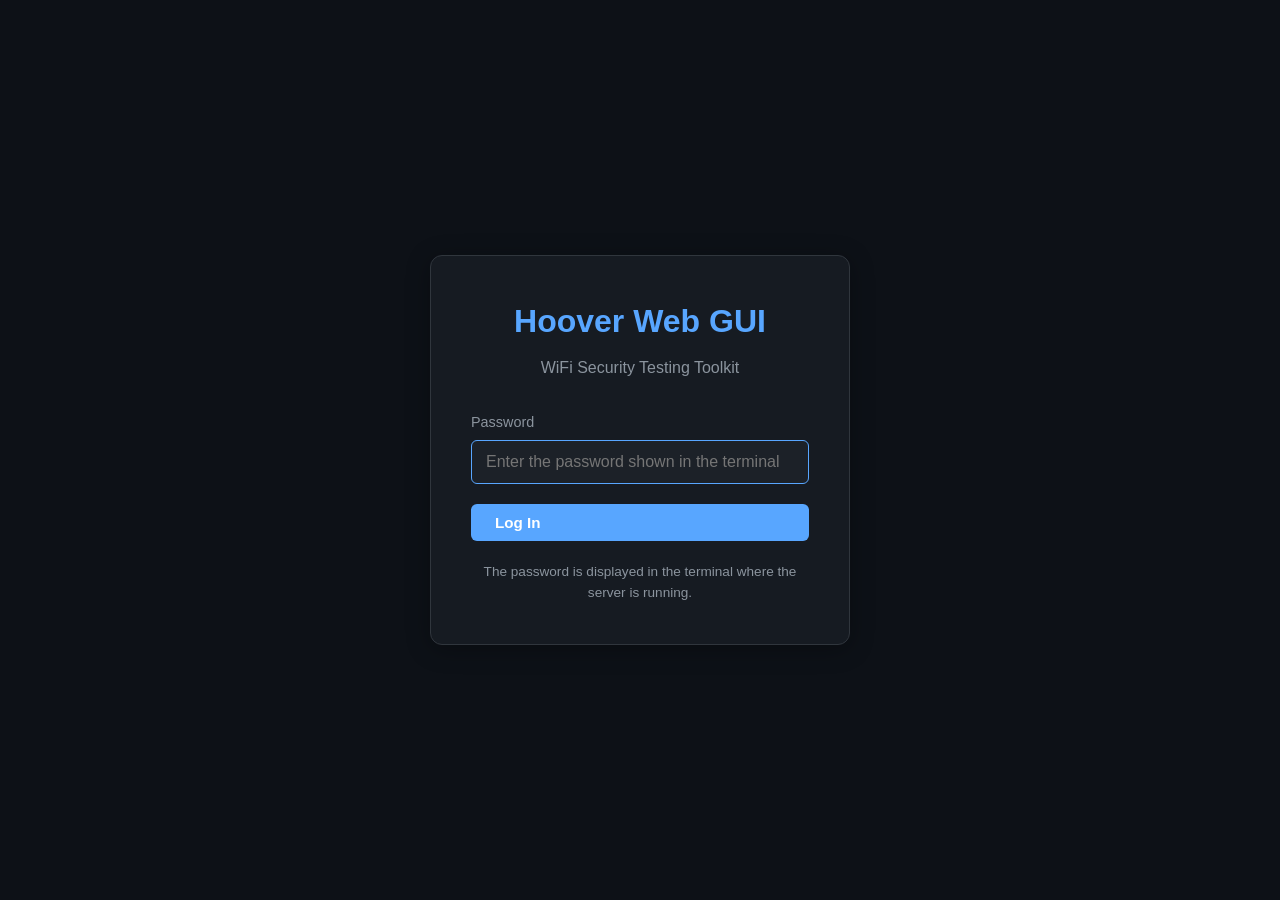
<file: templates/login.html>
<!DOCTYPE html>
<html lang="en">
<head>
    <meta charset="UTF-8">
    <meta name="viewport" content="width=device-width, initial-scale=1.0">
    <title>Login - Hoover Web GUI</title>
    <link rel="stylesheet" href="/static/css/style.css">
</head>
<body>
    <div class="login-container">
        <div class="login-card">
            <h1>Hoover Web GUI</h1>
            <p class="login-subtitle">WiFi Security Testing Toolkit</p>
            <form id="login-form" autocomplete="off">
                <div class="form-group">
                    <label for="login-password">Password</label>
                    <input type="password" id="login-password" placeholder="Enter the password shown in the terminal" autofocus required>
                </div>
                <div id="login-error" class="login-error" style="display: none;"></div>
                <button type="submit" class="btn btn-login">Log In</button>
            </form>
            <p class="login-hint">The password is displayed in the terminal where the server is running.</p>
        </div>
    </div>

    <script>
        document.getElementById('login-form').addEventListener('submit', async (e) => {
            e.preventDefault();
            const password = document.getElementById('login-password').value;
            const errorEl = document.getElementById('login-error');
            errorEl.style.display = 'none';

            try {
                const response = await fetch('/api/login', {
                    method: 'POST',
                    headers: { 'Content-Type': 'application/json' },
                    body: JSON.stringify({ password: password })
                });
                const data = await response.json();
                if (data.success) {
                    window.location.href = '/';
                } else {
                    errorEl.textContent = data.error || 'Invalid password';
                    errorEl.style.display = 'block';
                }
            } catch (err) {
                errorEl.textContent = 'Connection error. Is the server running?';
                errorEl.style.display = 'block';
            }
        });
    </script>
</body>
</html>
</file>
<file: static/css/style.css>
/* Hoover Web GUI - Dark Theme Styles */

:root {
    --bg-primary: #0d1117;
    --bg-secondary: #161b22;
    --bg-tertiary: #1c2128;
    --bg-hover: #21262d;
    --border-color: #30363d;
    --text-primary: #c9d1d9;
    --text-secondary: #8b949e;
    --accent-blue: #58a6ff;
    --accent-green: #3fb950;
    --accent-red: #f85149;
    --accent-yellow: #d29922;
    --accent-purple: #bc8cff;
    --shadow: rgba(0, 0, 0, 0.3);
}

* {
    margin: 0;
    padding: 0;
    box-sizing: border-box;
}

body {
    font-family: -apple-system, BlinkMacSystemFont, 'Segoe UI', 'Roboto', 'Oxygen', 'Ubuntu', 'Cantarell', sans-serif;
    background: var(--bg-primary);
    color: var(--text-primary);
    line-height: 1.6;
    min-height: 100vh;
}

.container {
    max-width: 1400px;
    margin: 0 auto;
    padding: 20px;
}

/* Header */
header {
    text-align: center;
    padding: 40px 20px;
    background: var(--bg-secondary);
    border-radius: 12px;
    margin-bottom: 30px;
    box-shadow: 0 4px 12px var(--shadow);
}

.header-top {
    display: flex;
    justify-content: center;
    align-items: center;
    position: relative;
}

.header-top h1 {
    font-size: 2.5rem;
    margin-bottom: 10px;
    color: var(--accent-blue);
}

.btn-logout {
    position: absolute;
    right: 0;
    top: 0;
    background: var(--bg-tertiary);
    color: var(--text-secondary);
    border: 1px solid var(--border-color);
    padding: 8px 16px;
    border-radius: 6px;
    font-size: 0.85rem;
    cursor: pointer;
    transition: all 0.2s;
}

.btn-logout:hover {
    background: var(--accent-red);
    color: #fff;
    border-color: var(--accent-red);
}

.subtitle {
    font-size: 1.2rem;
    color: var(--text-secondary);
    margin-bottom: 20px;
}

.warning-banner {
    background: var(--accent-red);
    color: #fff;
    padding: 12px 20px;
    border-radius: 8px;
    font-weight: 600;
    margin-top: 20px;
}

/* Login Page */
.login-container {
    display: flex;
    justify-content: center;
    align-items: center;
    min-height: 100vh;
    padding: 20px;
}

.login-card {
    background: var(--bg-secondary);
    border: 1px solid var(--border-color);
    border-radius: 12px;
    padding: 40px;
    max-width: 420px;
    width: 100%;
    box-shadow: 0 4px 24px var(--shadow);
    text-align: center;
}

.login-card h1 {
    font-size: 2rem;
    color: var(--accent-blue);
    margin-bottom: 8px;
}

.login-subtitle {
    color: var(--text-secondary);
    margin-bottom: 30px;
    font-size: 1rem;
}

.login-card .form-group {
    text-align: left;
    margin-bottom: 20px;
}

.login-card .form-group label {
    display: block;
    margin-bottom: 6px;
    color: var(--text-secondary);
    font-size: 0.9rem;
    font-weight: 500;
}

.login-card .form-group input[type="password"] {
    width: 100%;
    padding: 12px 14px;
    background: var(--bg-tertiary);
    border: 1px solid var(--border-color);
    border-radius: 6px;
    color: var(--text-primary);
    font-size: 1rem;
    transition: border-color 0.2s;
}

.login-card .form-group input:focus {
    outline: none;
    border-color: var(--accent-blue);
}

.btn-login {
    width: 100%;
    padding: 12px 24px;
    background: var(--accent-blue);
    color: #fff;
    border: none;
    border-radius: 6px;
    font-size: 1rem;
    font-weight: 600;
    cursor: pointer;
    transition: background 0.2s;
}

.btn-login:hover {
    background: #4493e6;
}

.login-error {
    background: rgba(248, 81, 73, 0.15);
    color: var(--accent-red);
    border: 1px solid var(--accent-red);
    border-radius: 6px;
    padding: 10px 14px;
    margin-bottom: 16px;
    font-size: 0.9rem;
}

.login-hint {
    color: var(--text-secondary);
    font-size: 0.85rem;
    margin-top: 20px;
}

/* System Status */
.system-status {
    display: grid;
    grid-template-columns: repeat(auto-fit, minmax(300px, 1fr));
    gap: 20px;
    margin-bottom: 30px;
}

.status-card {
    background: var(--bg-secondary);
    border: 1px solid var(--border-color);
    border-radius: 12px;
    padding: 20px;
    box-shadow: 0 2px 8px var(--shadow);
}

.status-card h3 {
    color: var(--accent-blue);
    margin-bottom: 15px;
    font-size: 1.1rem;
}

.status-card h3 small {
    color: var(--text-secondary);
    font-size: 0.75rem;
    font-weight: 400;
}

.stat {
    display: flex;
    justify-content: space-between;
    padding: 8px 0;
    border-bottom: 1px solid var(--border-color);
}

.stat:last-child {
    border-bottom: none;
}

/* Tools Section */
.tools {
    display: grid;
    gap: 25px;
    margin-bottom: 30px;
}

.tool-card {
    background: var(--bg-secondary);
    border: 1px solid var(--border-color);
    border-radius: 12px;
    padding: 25px;
    box-shadow: 0 2px 8px var(--shadow);
    transition: transform 0.2s, box-shadow 0.2s;
}

.tool-card:hover {
    transform: translateY(-2px);
    box-shadow: 0 4px 16px var(--shadow);
}

.tool-header {
    display: flex;
    justify-content: space-between;
    align-items: center;
    margin-bottom: 10px;
}

.tool-header h2 {
    font-size: 1.4rem;
    color: var(--accent-purple);
}

.status-badge {
    padding: 6px 16px;
    border-radius: 20px;
    font-size: 0.85rem;
    font-weight: 600;
    background: var(--bg-tertiary);
    color: var(--text-secondary);
    border: 1px solid var(--border-color);
}

.status-badge.running {
    background: var(--accent-green);
    color: #fff;
    border-color: var(--accent-green);
}

.tool-description {
    color: var(--text-secondary);
    margin-bottom: 20px;
    font-size: 0.95rem;
}

.tool-controls {
    margin-top: 20px;
}

/* Forms */
.form-group {
    margin-bottom: 15px;
}

.form-row {
    display: grid;
    grid-template-columns: 1fr 1fr;
    gap: 15px;
}

.form-group label {
    display: block;
    margin-bottom: 6px;
    color: var(--text-secondary);
    font-size: 0.9rem;
    font-weight: 500;
}

.form-group input[type="text"],
.form-group input[type="password"],
.form-group input[type="number"],
.form-group select {
    width: 100%;
    padding: 10px 14px;
    background: var(--bg-tertiary);
    border: 1px solid var(--border-color);
    border-radius: 6px;
    color: var(--text-primary);
    font-size: 0.95rem;
    transition: border-color 0.2s;
}

.form-group input:focus,
.form-group select:focus {
    outline: none;
    border-color: var(--accent-blue);
}

.form-group input[type="checkbox"] {
    margin-right: 8px;
    cursor: pointer;
}

.form-group label:has(input[type="checkbox"]) {
    display: flex;
    align-items: center;
    cursor: pointer;
    font-size: 0.95rem;
}

/* Buttons */
.button-group {
    display: flex;
    gap: 10px;
    margin-top: 20px;
}

.btn {
    padding: 10px 24px;
    border: none;
    border-radius: 6px;
    font-size: 0.95rem;
    font-weight: 600;
    cursor: pointer;
    transition: all 0.2s;
    display: inline-flex;
    align-items: center;
    gap: 8px;
}

.btn:disabled {
    opacity: 0.5;
    cursor: not-allowed;
}

.btn-start {
    background: var(--accent-green);
    color: #fff;
}

.btn-start:hover:not(:disabled) {
    background: #2ea043;
    transform: translateY(-1px);
}

.btn-stop {
    background: var(--accent-red);
    color: #fff;
}

.btn-stop:hover:not(:disabled) {
    background: #da3633;
    transform: translateY(-1px);
}

.btn-clear,
.btn-refresh {
    background: var(--bg-tertiary);
    color: var(--text-primary);
    border: 1px solid var(--border-color);
    padding: 8px 16px;
    font-size: 0.9rem;
}

.btn-clear:hover,
.btn-refresh:hover {
    background: var(--bg-hover);
}

/* Probe Request Table */
.probe-controls {
    margin-bottom: 15px;
}

.probe-filter-input {
    width: 100%;
    padding: 10px 14px;
    background: var(--bg-tertiary);
    border: 1px solid var(--border-color);
    border-radius: 6px;
    color: var(--text-primary);
    font-size: 0.95rem;
    transition: border-color 0.2s;
}

.probe-filter-input:focus {
    outline: none;
    border-color: var(--accent-blue);
}

.probe-filter-input::placeholder {
    color: var(--text-secondary);
}

.probe-count-badge {
    display: inline-block;
    background: var(--accent-blue);
    color: #fff;
    font-size: 0.75rem;
    font-weight: 700;
    padding: 2px 10px;
    border-radius: 12px;
    margin-left: 8px;
    vertical-align: middle;
}

.probe-table-wrapper {
    overflow-x: auto;
}

.probe-table {
    width: 100%;
    border-collapse: collapse;
    font-size: 0.9rem;
}

.probe-table th {
    background: var(--bg-tertiary);
    color: var(--accent-blue);
    text-align: left;
    padding: 10px 12px;
    border-bottom: 2px solid var(--border-color);
    font-weight: 600;
    white-space: nowrap;
    user-select: none;
}

.probe-table th.sortable {
    cursor: pointer;
    position: relative;
    padding-right: 24px;
}

.probe-table th.sortable:hover {
    color: var(--accent-purple);
}

.probe-table th.sortable::after {
    content: '';
    position: absolute;
    right: 8px;
    top: 50%;
    transform: translateY(-50%);
    border: 5px solid transparent;
    border-top-color: var(--text-secondary);
    opacity: 0.4;
}

.probe-table th.sort-asc::after {
    border-top-color: transparent;
    border-bottom-color: var(--accent-blue);
    transform: translateY(-75%);
    opacity: 1;
}

.probe-table th.sort-desc::after {
    border-top-color: var(--accent-blue);
    border-bottom-color: transparent;
    transform: translateY(-25%);
    opacity: 1;
}

.probe-table td {
    padding: 8px 12px;
    border-bottom: 1px solid var(--border-color);
    color: var(--text-primary);
}

.probe-table tbody tr:nth-child(even) {
    background: var(--bg-tertiary);
}

.probe-table tbody tr:nth-child(odd) {
    background: var(--bg-secondary);
}

.probe-table tbody tr:hover {
    background: var(--bg-hover);
}

.probe-table td.empty-message {
    text-align: center;
    color: var(--text-secondary);
    padding: 20px;
}

.probe-table .mono {
    font-family: 'Consolas', 'Monaco', 'Courier New', monospace;
    font-size: 0.85rem;
}

/* Logs Section */
.logs-section {
    background: var(--bg-secondary);
    border: 1px solid var(--border-color);
    border-radius: 12px;
    padding: 20px;
    margin-bottom: 30px;
    box-shadow: 0 2px 8px var(--shadow);
}

.logs-header {
    display: flex;
    justify-content: space-between;
    align-items: center;
    margin-bottom: 15px;
}

.logs-header h2 {
    color: var(--accent-blue);
    font-size: 1.3rem;
}

.logs-container {
    background: var(--bg-primary);
    border: 1px solid var(--border-color);
    border-radius: 8px;
    padding: 15px;
    max-height: 400px;
    overflow-y: auto;
    font-family: 'Consolas', 'Monaco', 'Courier New', monospace;
    font-size: 0.9rem;
}

.log-entry {
    padding: 8px 0;
    border-bottom: 1px solid var(--border-color);
    display: flex;
    gap: 12px;
}

.log-entry:last-child {
    border-bottom: none;
}

.log-time {
    color: var(--text-secondary);
    min-width: 70px;
}

.log-tool {
    font-weight: 600;
    min-width: 100px;
}

.log-tool.monitor {
    color: var(--accent-blue);
}

.log-tool.generator {
    color: var(--accent-purple);
}

.log-tool.capturer {
    color: var(--accent-green);
}

.log-tool.deauth {
    color: var(--accent-red);
}

.log-tool.system {
    color: var(--accent-yellow);
}

.log-message {
    color: var(--text-primary);
    flex: 1;
}

/* Captures Section */
.captures-section {
    background: var(--bg-secondary);
    border: 1px solid var(--border-color);
    border-radius: 12px;
    padding: 20px;
    margin-bottom: 30px;
    box-shadow: 0 2px 8px var(--shadow);
}

.captures-header {
    display: flex;
    justify-content: space-between;
    align-items: center;
    margin-bottom: 15px;
}

.captures-header h2 {
    color: var(--accent-blue);
    font-size: 1.3rem;
}

.captures-list {
    background: var(--bg-primary);
    border: 1px solid var(--border-color);
    border-radius: 8px;
    padding: 15px;
}

.capture-item {
    display: flex;
    justify-content: space-between;
    align-items: center;
    padding: 12px;
    background: var(--bg-tertiary);
    border: 1px solid var(--border-color);
    border-radius: 6px;
    margin-bottom: 10px;
    transition: background 0.2s;
}

.capture-item:hover {
    background: var(--bg-hover);
}

.capture-info {
    flex: 1;
}

.capture-name {
    font-weight: 600;
    color: var(--accent-green);
    margin-bottom: 4px;
}

.capture-meta {
    font-size: 0.85rem;
    color: var(--text-secondary);
}

.capture-download {
    background: var(--accent-blue);
    color: #fff;
    padding: 8px 16px;
    border-radius: 6px;
    text-decoration: none;
    font-size: 0.9rem;
    font-weight: 600;
    transition: background 0.2s;
}

.capture-download:hover {
    background: #4493e6;
}

.empty-message {
    color: var(--text-secondary);
    text-align: center;
    padding: 20px;
}

/* Footer */
footer {
    text-align: center;
    padding: 30px 20px;
    color: var(--text-secondary);
    font-size: 0.9rem;
}

.footer-warning {
    color: var(--accent-red);
    font-weight: 600;
    margin-top: 10px;
}

/* Scrollbar */
::-webkit-scrollbar {
    width: 10px;
}

::-webkit-scrollbar-track {
    background: var(--bg-primary);
}

::-webkit-scrollbar-thumb {
    background: var(--border-color);
    border-radius: 5px;
}

::-webkit-scrollbar-thumb:hover {
    background: var(--text-secondary);
}

/* Responsive */
@media (max-width: 768px) {
    .header-top h1 {
        font-size: 1.8rem;
    }

    .btn-logout {
        position: static;
        margin-top: 10px;
    }

    .header-top {
        flex-direction: column;
    }

    .form-row {
        grid-template-columns: 1fr;
    }

    .button-group {
        flex-direction: column;
    }

    .btn {
        width: 100%;
        justify-content: center;
    }

    .probe-table {
        font-size: 0.8rem;
    }

    .probe-table th,
    .probe-table td {
        padding: 6px 8px;
    }
}
</file>
